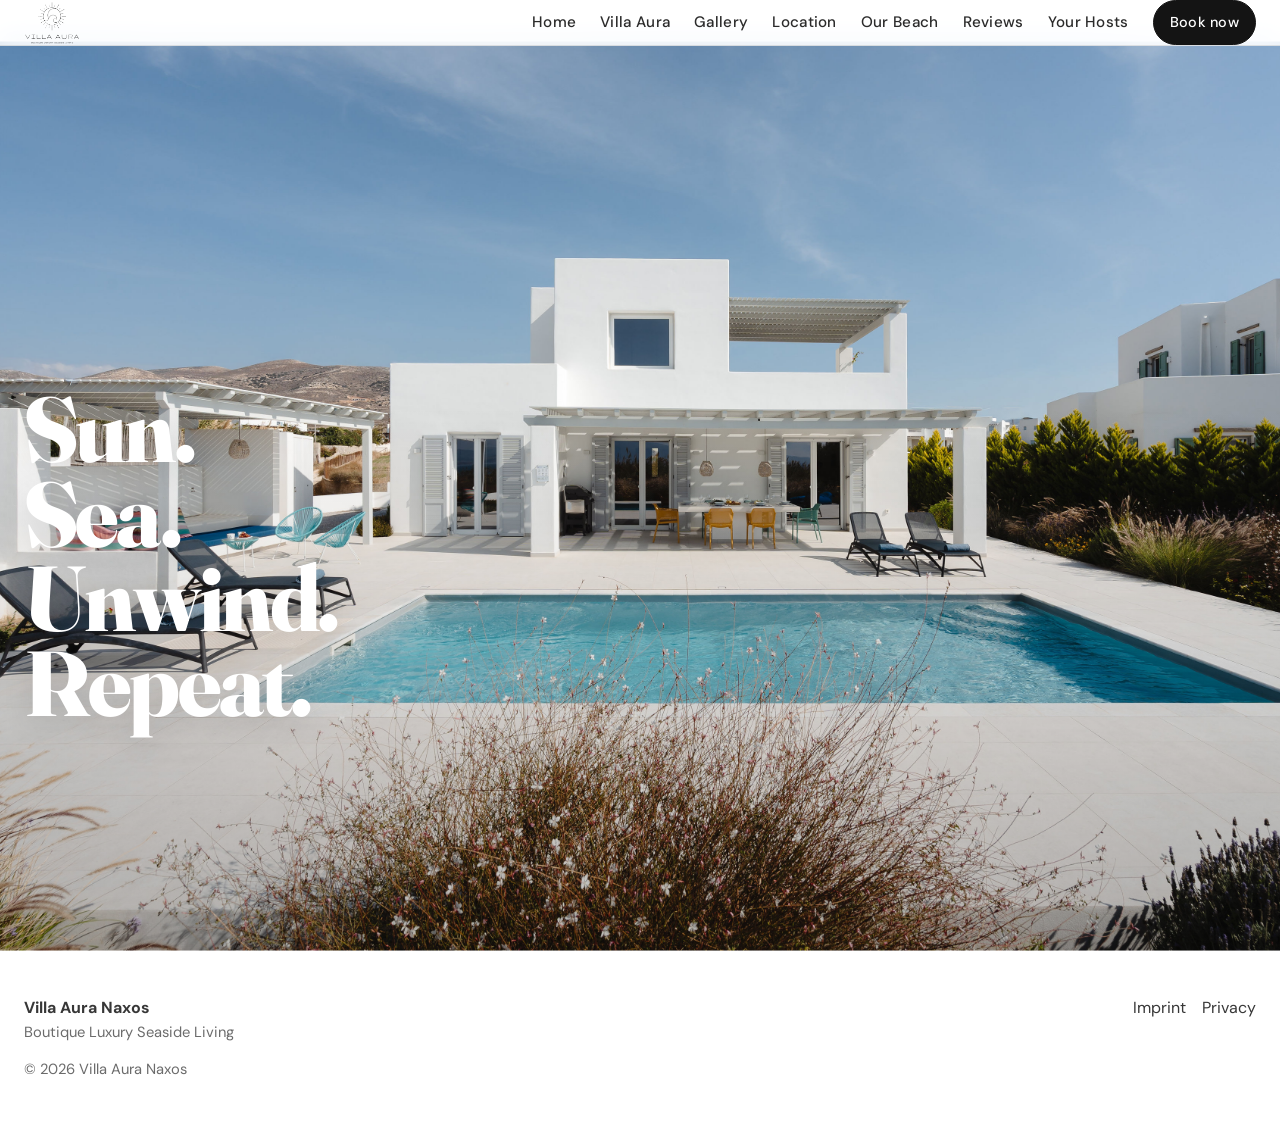
<file: index.html>
<!doctype html>
<html lang="en">
<head>
  <meta charset="utf-8" />
  <meta name="viewport" content="width=device-width, initial-scale=1" />

  <title>Villa Aura Naxos – Boutique Luxury Seaside Living</title>
  <meta name="description" content="Villa Aura Naxos – Boutique Luxury Seaside Living. Photos, location, reviews and booking." />

  <!-- Open Graph -->
  <meta property="og:title" content="Villa Aura Naxos – Boutique Luxury Seaside Living" />
  <meta property="og:description" content="Boutique Luxury Seaside Living on Naxos. Photos, location and booking." />
  <meta property="og:type" content="website" />
  <meta property="og:image" content="assets/img/hero.jpg" />

  <!-- Fonts -->
  <link rel="preconnect" href="https://fonts.googleapis.com">
  <link rel="preconnect" href="https://fonts.gstatic.com" crossorigin>
  <link href="https://fonts.googleapis.com/css2?family=DM+Sans:wght@400;500;600&family=Fraunces:opsz,wght@9..144,500;600&display=swap" rel="stylesheet">

  <link rel="stylesheet" href="styles.css" />
</head>

<body>

<!-- TOPBAR -->
<header class="topbar" id="top">
  <div class="container topbar__inner">

    <!-- Logo -->
    <a class="topbar__logo" href="index.html" aria-label="Villa Aura home">
      <img src="assets/img/logo-mark.png" alt="Villa Aura logo">
    </a>

    <!-- Navigation -->
    <nav class="nav" aria-label="Primary">
      <a href="index.html" class="is-active">Home</a>
      <a href="villa.html">Villa Aura</a>
      <a href="gallery.html">Gallery</a>
      <a href="location.html">Location</a>
      <a href="beach.html">Our Beach</a>
      <a href="reviews.html">Reviews</a>
      <a href="hosts.html">Your Hosts</a>

      <a class="btn btn--small"
         href="https://www.blendinblue.com/villa-aura"
         target="_blank"
         rel="noopener">
        Book now
      </a>
    </nav>

    <!-- Burger -->
    <button class="burger" aria-label="Open menu" aria-expanded="false" aria-controls="mobileMenu">
      <span></span><span></span><span></span>
    </button>
  </div>

  <!-- Mobile Menu -->
  <div class="mobile" id="mobileMenu" hidden>
    <div class="container mobile__inner">
      <a href="villa.html">Villa Aura</a>
      <a href="gallery.html">Gallery</a>
      <a href="location.html">Location</a>
      <a href="beach.html">Our Beach</a>
      <a href="reviews.html">Reviews</a>
      <a href="hosts.html">Your Hosts</a>
      <a class="btn" href="https://www.blendinblue.com/villa-aura" target="_blank" rel="noopener">
        Book now
      </a>
    </div>
  </div>
</header>

<!-- HERO -->
<section class="hero hero--full">
  <div class="hero__bg" aria-label="Villa Aura Naxos hero image"></div>

  <div class="hero__overlay hero__overlay--full">
    <h1 class="hero__title">
      <span>Sun.</span>
      <span>Sea.</span>
      <span>Unwind.</span>
      <span>Repeat.</span>
    </h1>
  </div>
</section>

<!-- FOOTER (NUR EINMAL, SAUBER) -->
<footer class="footer">
  <div class="container footer__grid">
    <div>
      <strong>Villa Aura Naxos</strong>
      <p class="small">Boutique Luxury Seaside Living</p>
      <p class="small">© <span id="year"></span> Villa Aura Naxos</p>
    </div>

    <div class="footer__links">
      <a href="imprint.html">Imprint</a>
      <a href="privacy.html">Privacy</a>
    </div>
  </div>
</footer>

<!-- Lightbox -->
<div class="lightbox" id="lightbox" hidden>
  <button class="lightbox__close" id="lightboxClose" aria-label="Close">×</button>
  <img class="lightbox__img" id="lightboxImg" alt="Enlarged photo">
</div>

<script>
  document.getElementById('year').textContent = new Date().getFullYear();
</script>
<script src="script.js"></script>

</body>
</html>
</file>
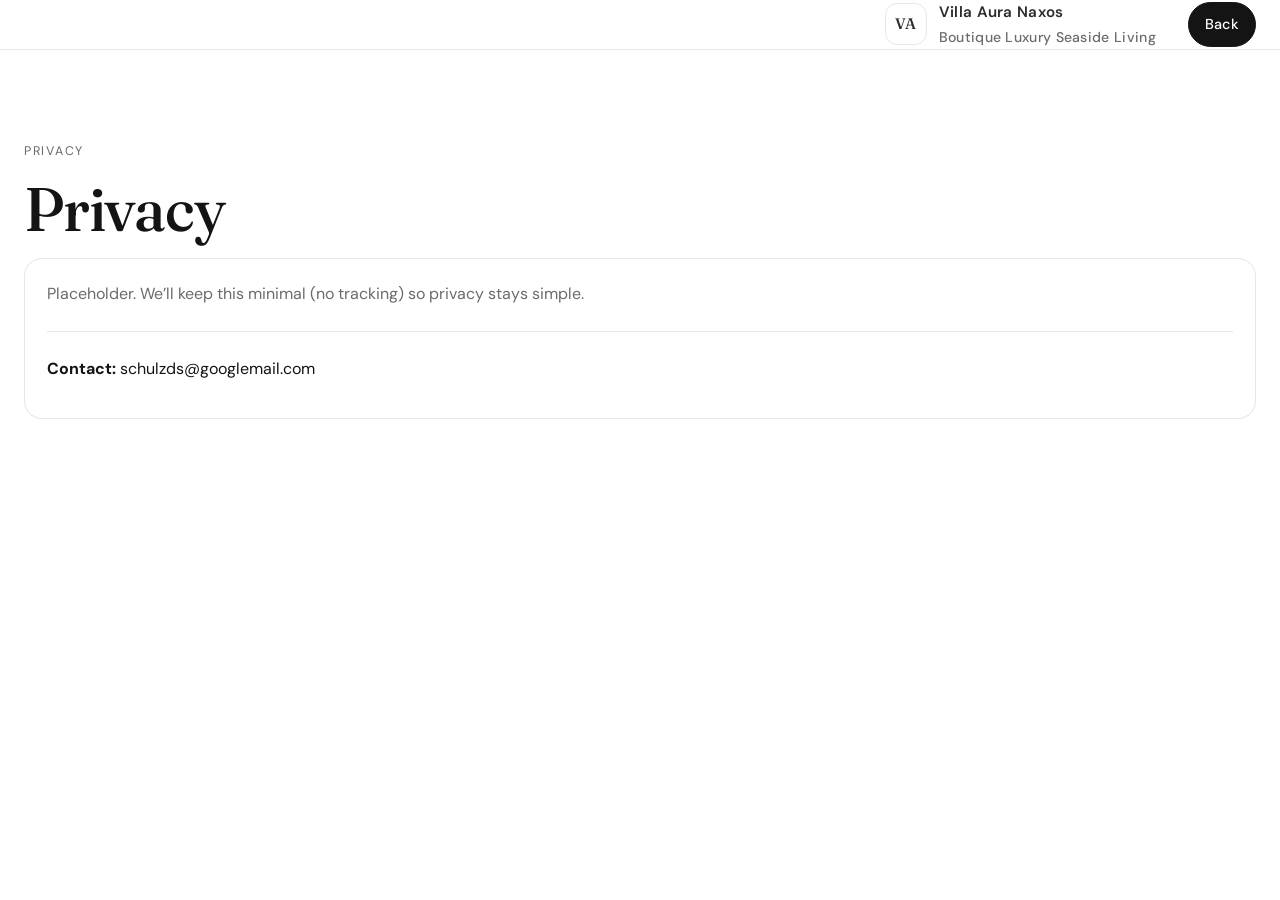
<file: datenschutz.html>
<!doctype html>
<html lang="en">
<head>
  <meta charset="utf-8">
  <meta name="viewport" content="width=device-width, initial-scale=1">
  <title>Privacy – Villa Aura Naxos</title>
  <link rel="preconnect" href="https://fonts.googleapis.com">
  <link rel="preconnect" href="https://fonts.gstatic.com" crossorigin>
  <link href="https://fonts.googleapis.com/css2?family=DM+Sans:wght@400;500;600&family=Fraunces:opsz,wght@9..144,500;600&display=swap" rel="stylesheet">
  <link rel="stylesheet" href="styles.css">
</head>
<body>
  <header class="topbar">
    <div class="container topbar__inner">
      <a class="brand" href="index.html">
        <span class="brand__mark" aria-hidden="true">VA</span>
        <span class="brand__text">
          <span class="brand__name">Villa Aura Naxos</span>
          <span class="brand__tag">Boutique Luxury Seaside Living</span>
        </span>
      </a>
      <a class="btn btn--small" href="index.html#top">Back</a>
    </div>
  </header>

  <main class="section">
    <div class="container">
      <p class="kicker">Privacy</p>
      <h1>Privacy</h1>
      <div class="card">
        <p class="muted">Placeholder. We’ll keep this minimal (no tracking) so privacy stays simple.</p>
        <div class="hr"></div>
        <p><strong>Contact:</strong> <a href="mailto:schulzds@googlemail.com">schulzds@googlemail.com</a></p>
      </div>
    </div>
  </main>
</body>
</html>
</file>
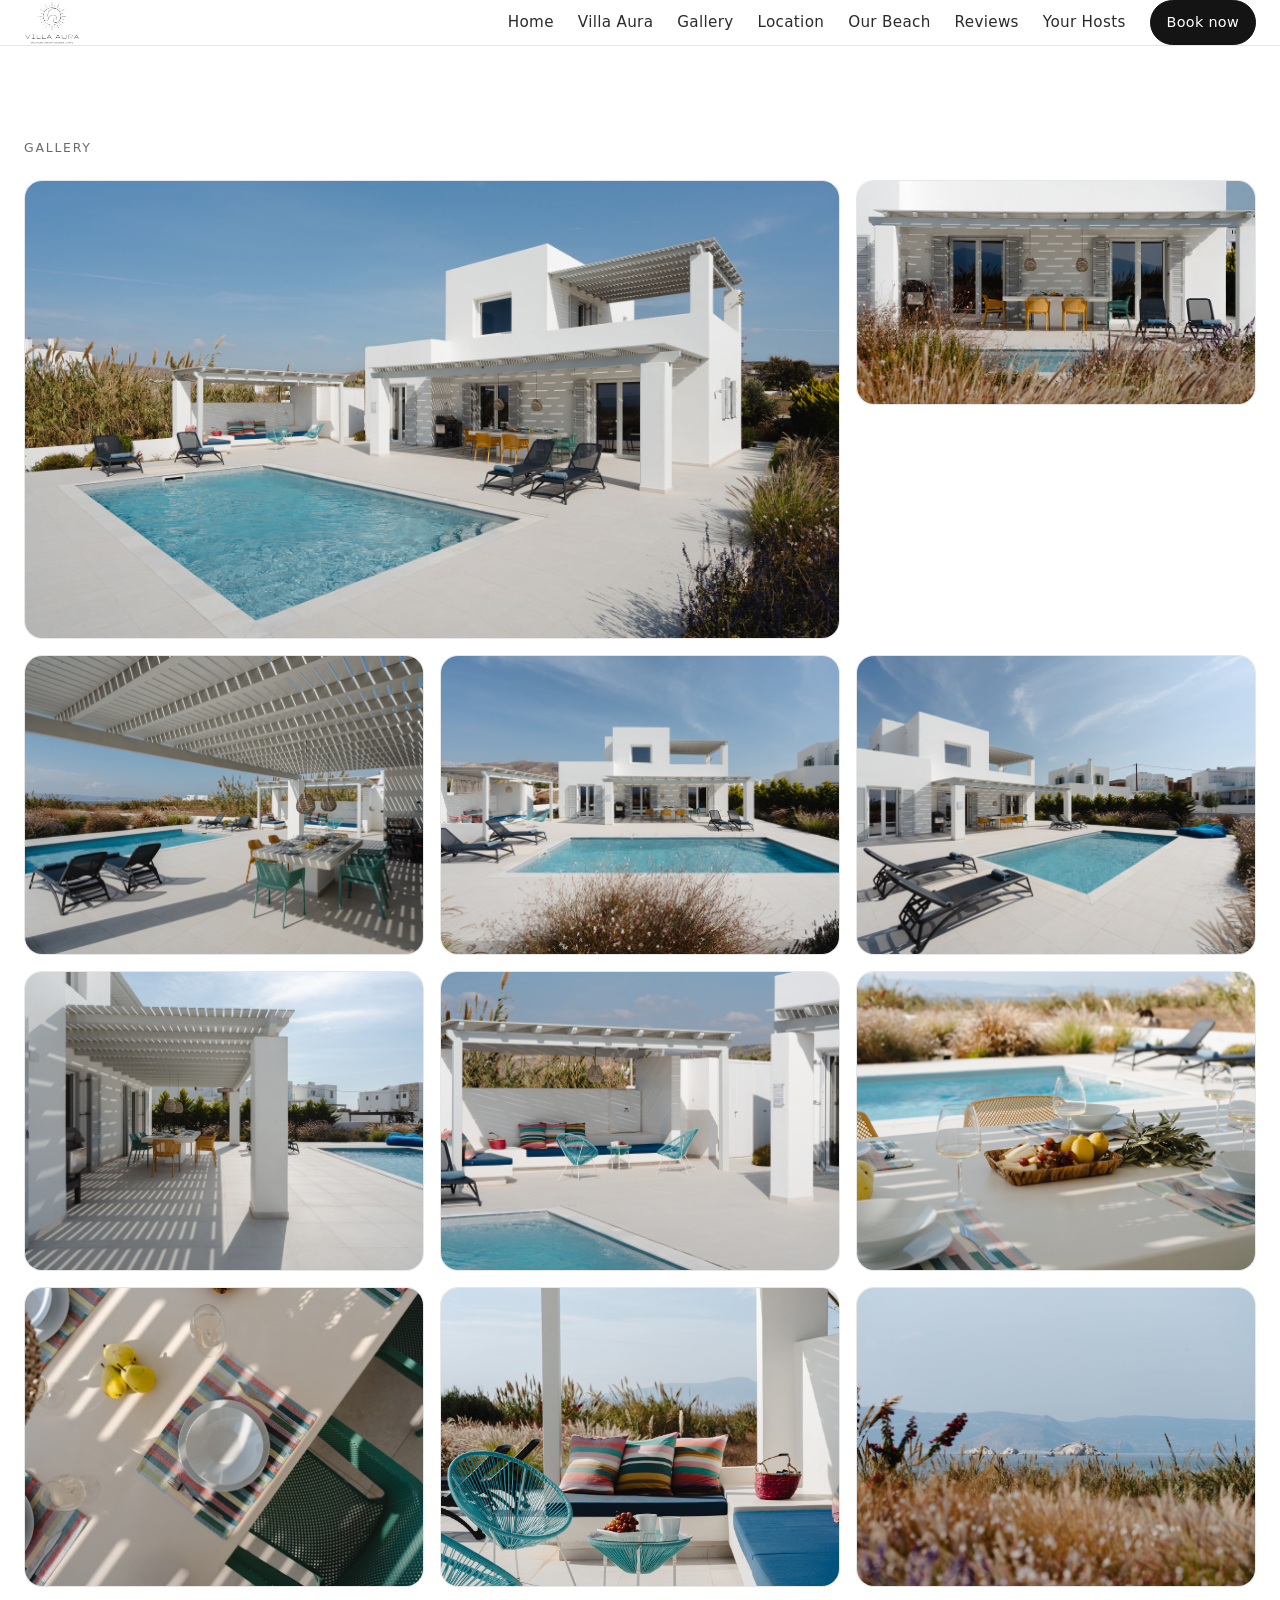
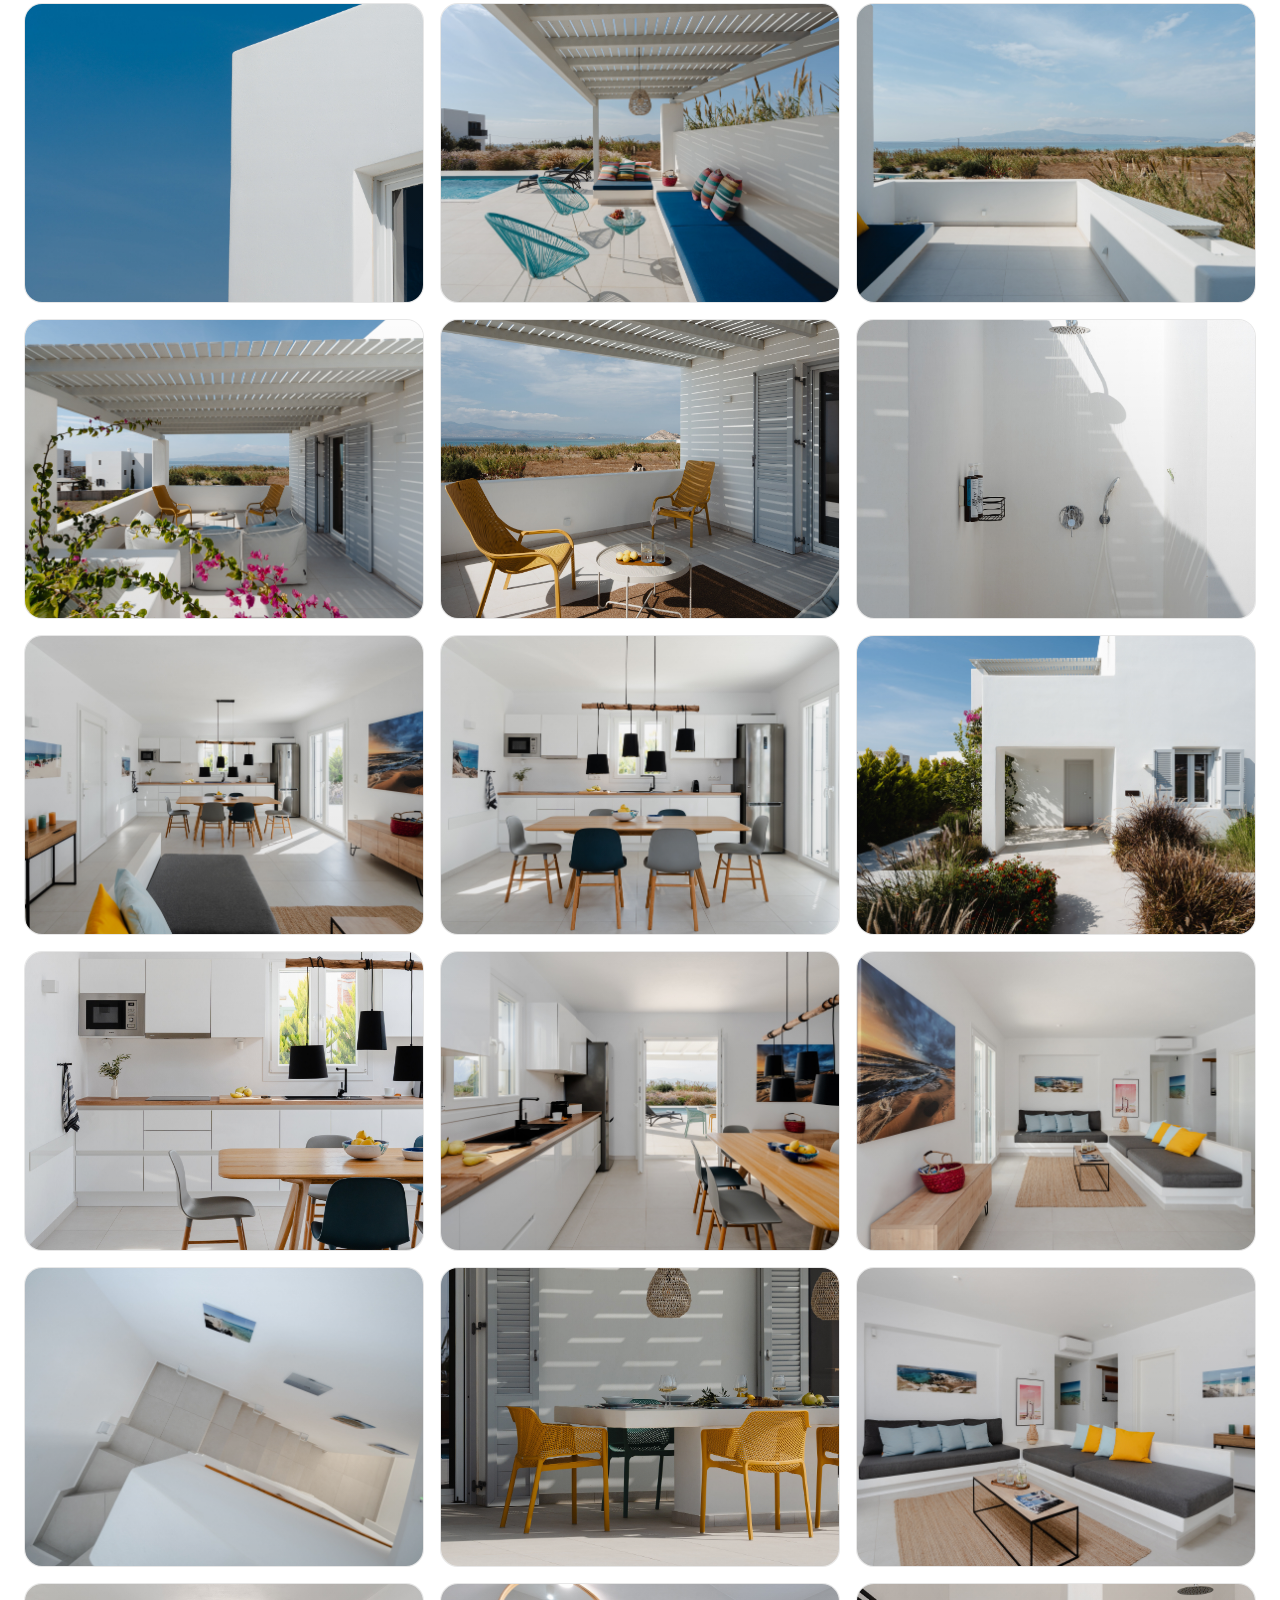
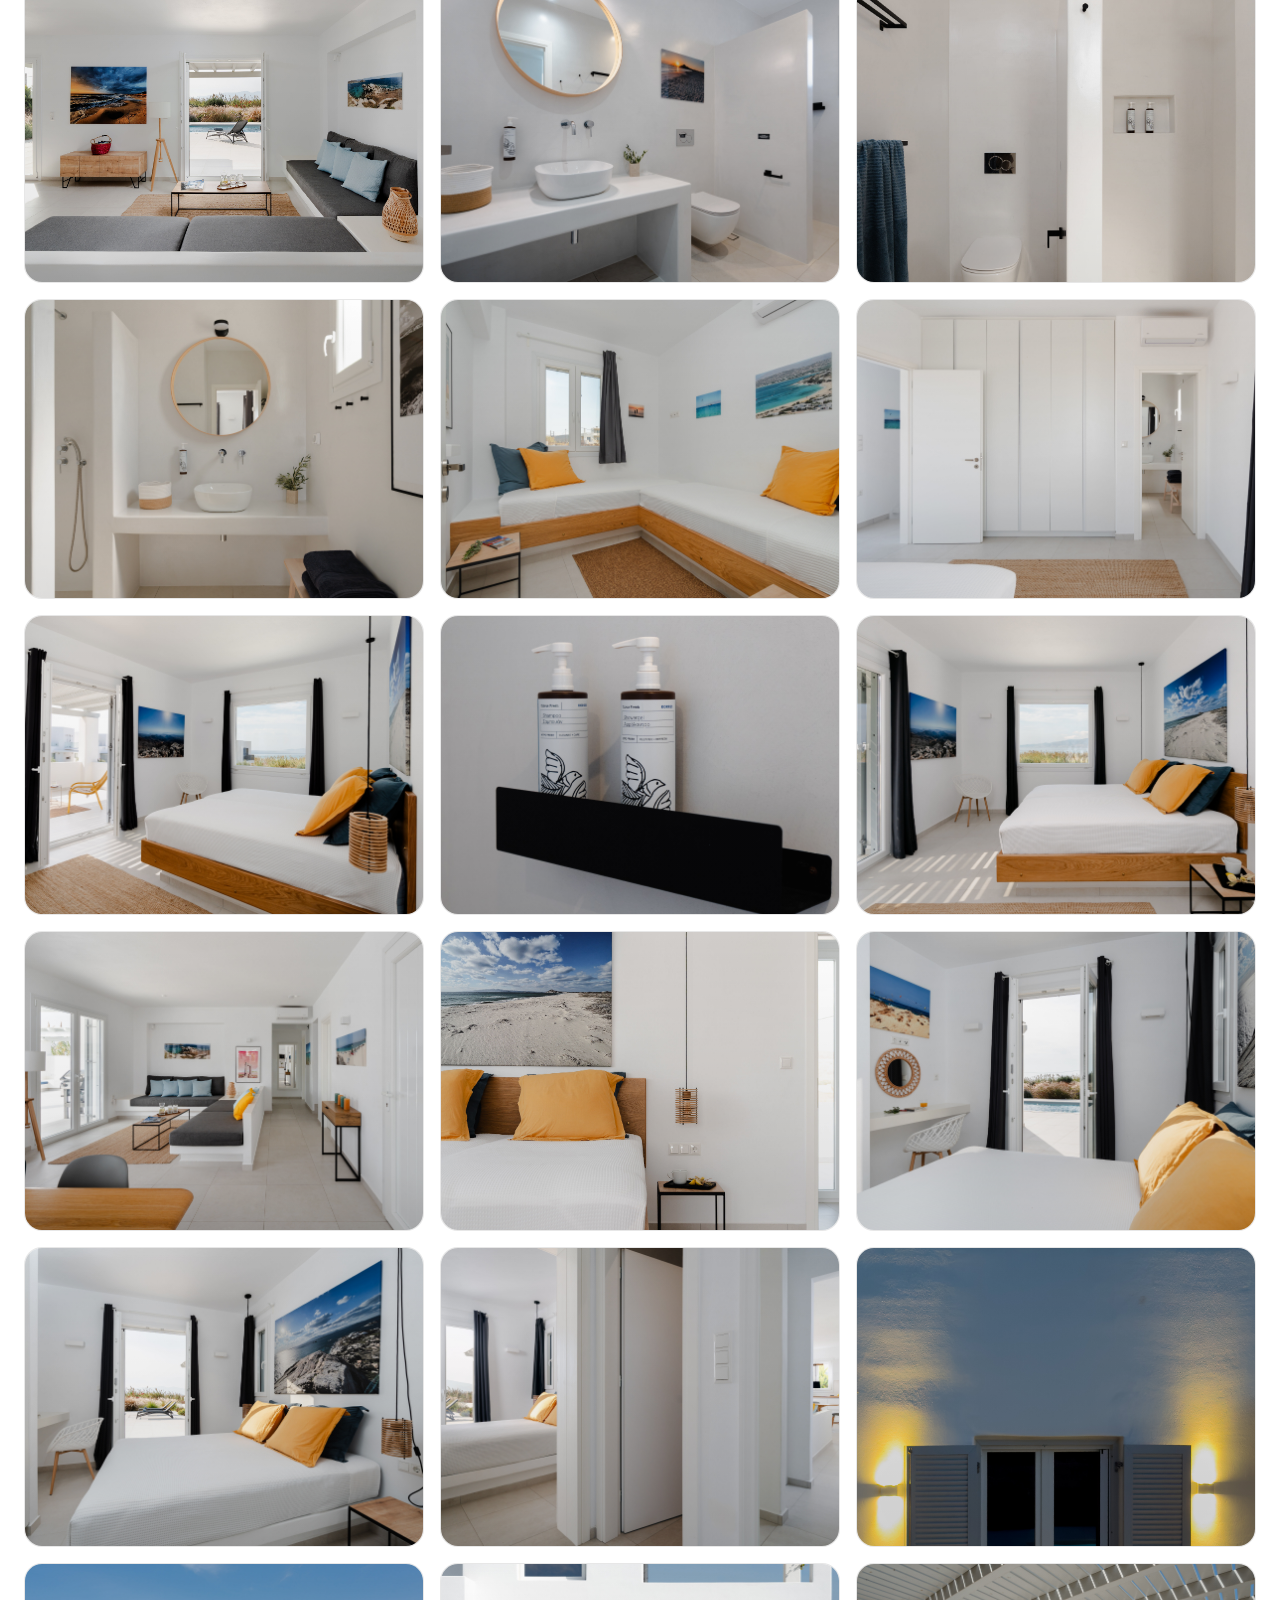
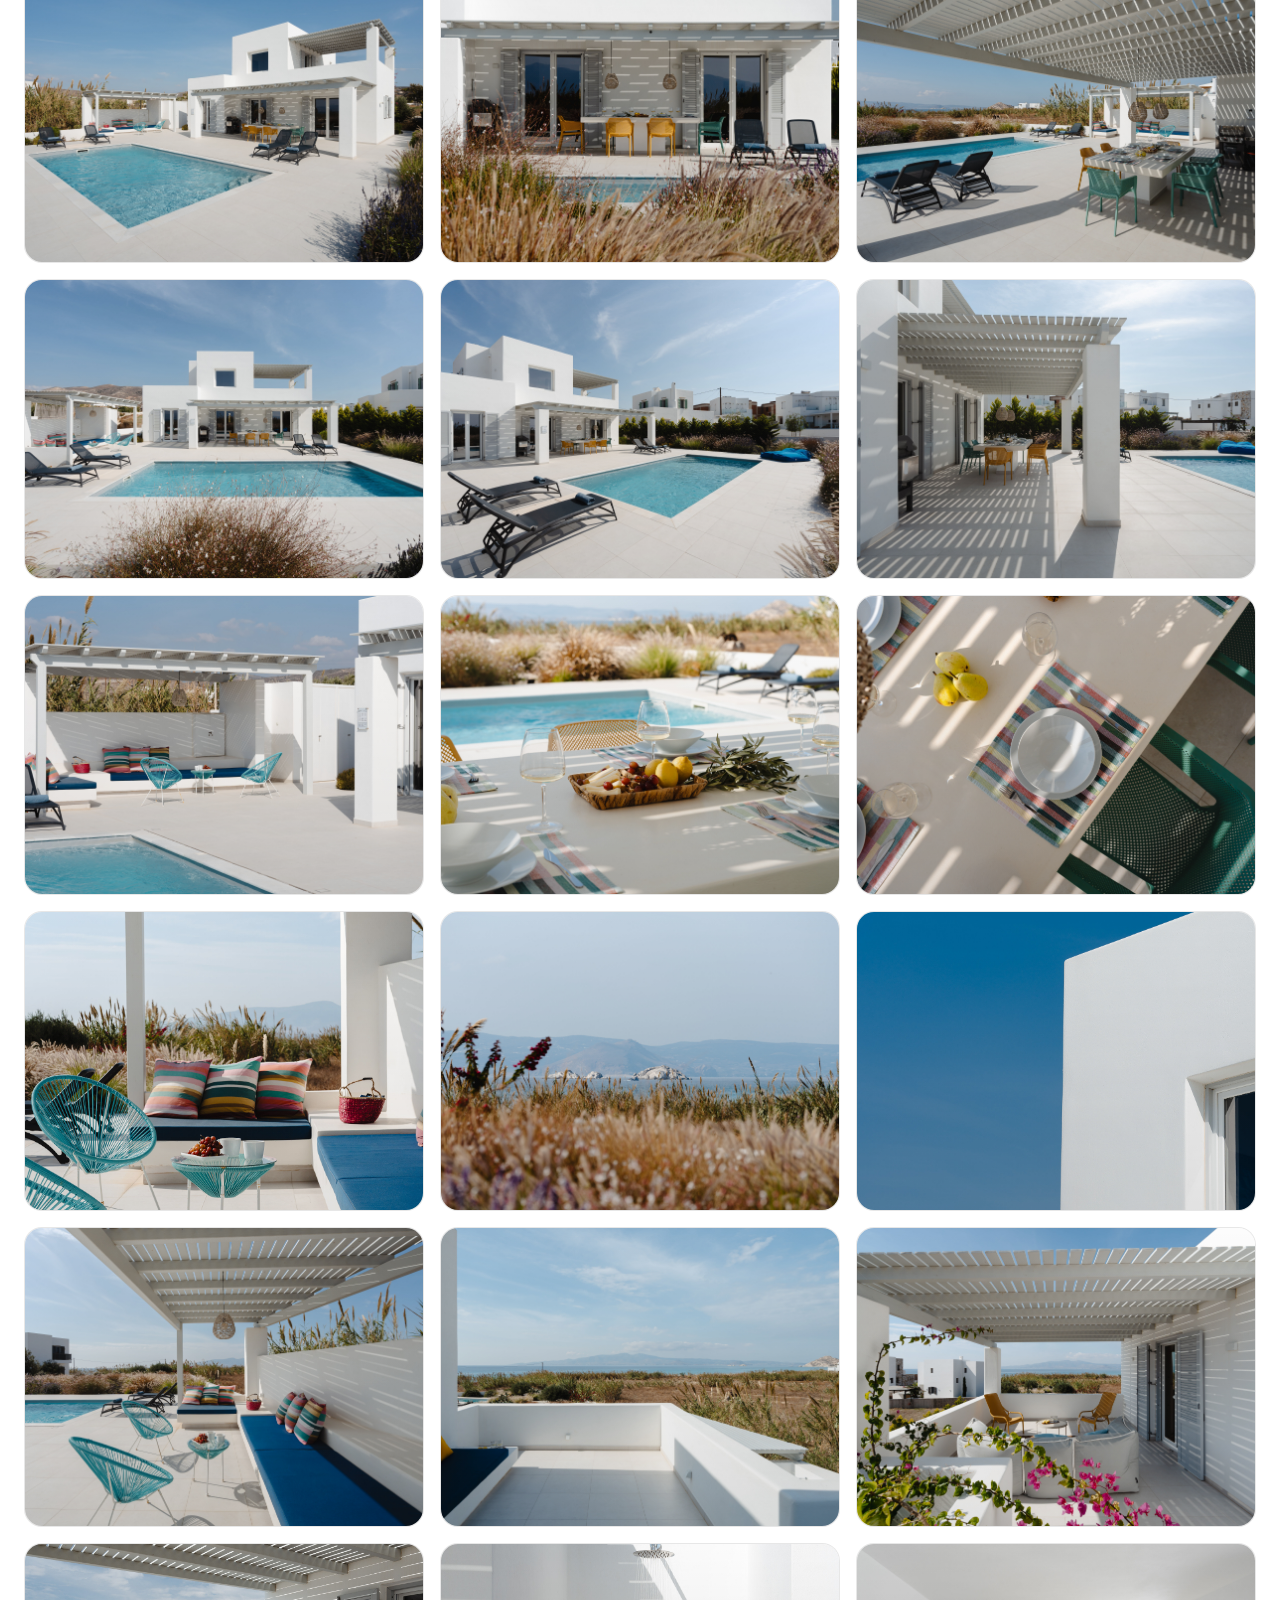
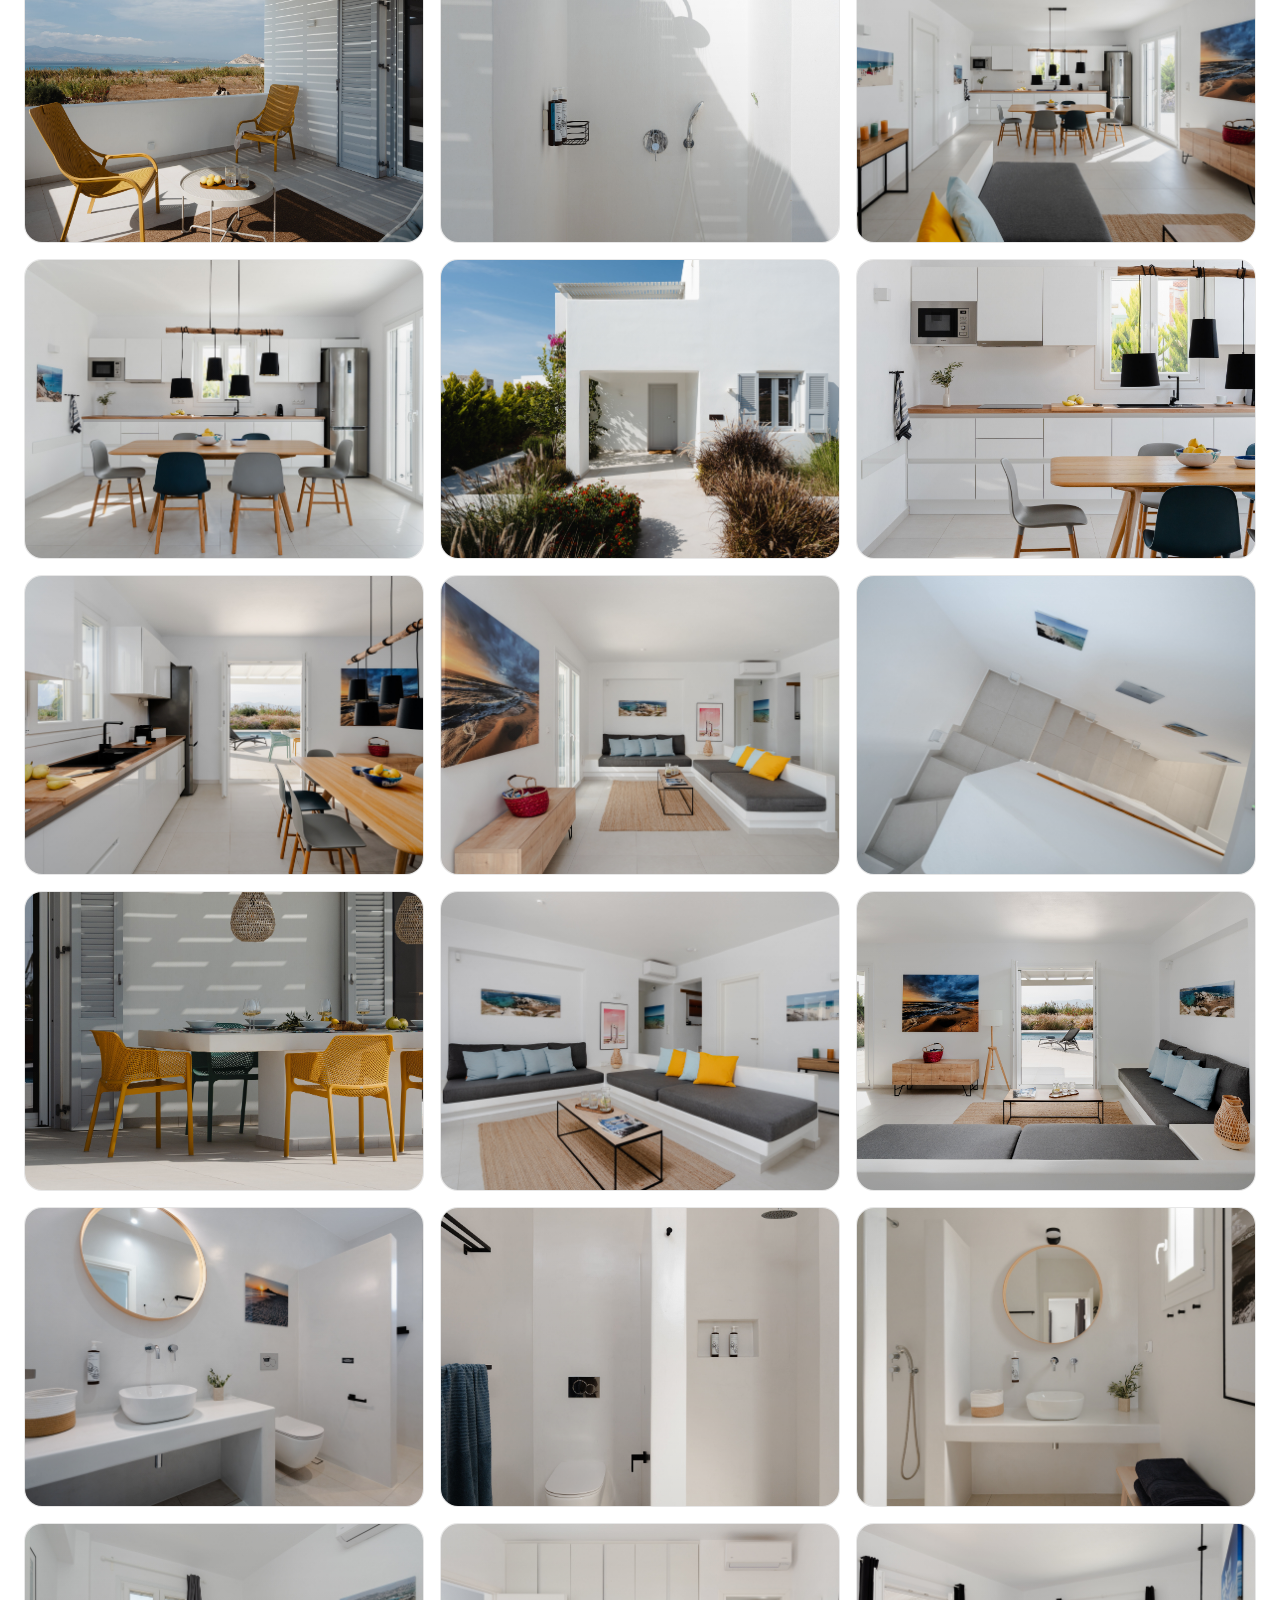
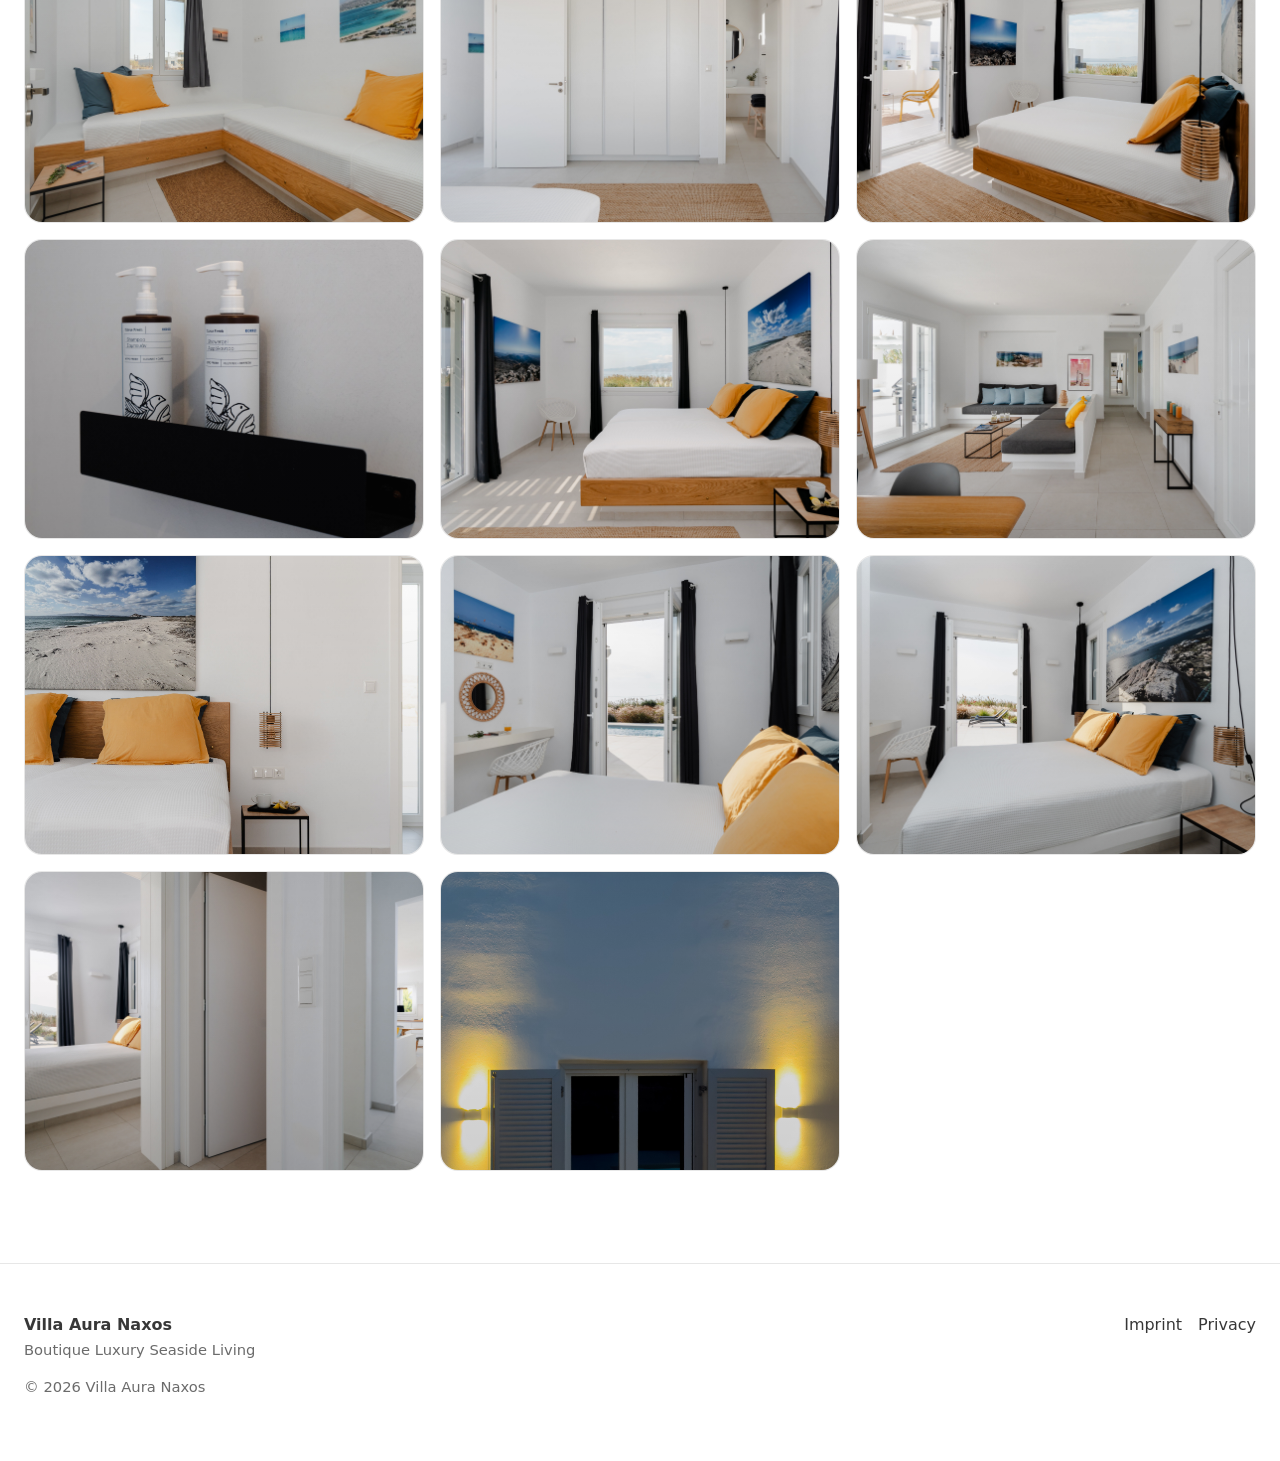
<file: gallery.html>
<!doctype html>
<html lang="en">
<head>
  <meta charset="utf-8" />
  <meta name="viewport" content="width=device-width, initial-scale=1" />
  <title>Gallery – Villa Aura Naxos</title>

  <link rel="stylesheet" href="styles.css" />
</head>

<body>

<!-- TOPBAR -->
<header class="topbar">
  <div class="container topbar__inner">

    <!-- Logo / Home -->
    <a class="topbar__logo" href="index.html" aria-label="Villa Aura home">
      <img src="assets/img/logo-mark.png" alt="Villa Aura logo">
    </a>

    <!-- Navigation -->
    <nav class="nav" aria-label="Primary">
      <a href="index.html">Home</a>
      <a href="villa.html">Villa Aura</a>
      <a href="gallery.html" class="is-active">Gallery</a>
      <a href="location.html">Location</a>
      <a href="beach.html">Our Beach</a>
      <a href="reviews.html">Reviews</a>
      <a href="hosts.html">Your Hosts</a>

      <a class="btn btn--small"
         href="https://www.blendinblue.com/villa-aura"
         target="_blank"
         rel="noopener">
        Book now
      </a>
    </nav>

    <!-- Burger -->
    <button class="burger" aria-label="Open menu" aria-expanded="false" aria-controls="mobileMenu">
      <span></span><span></span><span></span>
    </button>
  </div>

  <!-- Mobile Menu -->
  <div class="mobile" id="mobileMenu" hidden>
    <div class="container mobile__inner">
      <a href="index.html">Home</a>
      <a href="villa.html">Villa Aura</a>
      <a href="gallery.html">Gallery</a>
      <a href="location.html">Location</a>
      <a href="beach.html">Our Beach</a>
      <a href="reviews.html">Reviews</a>
      <a href="hosts.html">Your Hosts</a>

      <a class="btn"
         href="https://www.blendinblue.com/villa-aura"
         target="_blank"
         rel="noopener">
        Book now
      </a>
    </div>
  </div>
</header>

<!-- CONTENT -->
<main>
  <section class="section">
    <div class="container">
      <p class="kicker">Gallery</p>
 

      <!-- JS rendert hier die Bilder -->
      <div class="gallery" id="galleryGrid"></div>
    </div>
  </section>
</main>

<!-- FOOTER -->
<footer class="footer">
  <div class="container footer__grid">
    <div>
      <strong>Villa Aura Naxos</strong>
      <p class="small">Boutique Luxury Seaside Living</p>
      <p class="small">© <span id="year"></span> Villa Aura Naxos</p>
    </div>

    <div class="footer__links">
      <a href="imprint.html">Imprint</a>
      <a href="privacy.html">Privacy</a>
    </div>
  </div>
</footer>

<script>
  document.getElementById('year').textContent = new Date().getFullYear();
</script>

<!-- Burger + ggf. globales JS -->
<script src="script.js"></script>

<!-- Gallery Loader -->
<script>
  (function () {
    const galleryGrid = document.getElementById('galleryGrid');
    if (!galleryGrid) return;

    const TOTAL_IMAGES = 41; // <- hier erhöhen, wenn mehr Bilder da sind

    for (let i = 1; i <= TOTAL_IMAGES; i++) {
      const num = String(i).padStart(2, '0');
      const src = `assets/img/gallery-${num}.jpg`;

      const item = document.createElement('div');
      item.className = 'gitem';

      const img = document.createElement('img');
      img.src = src;
      img.alt = `Villa Aura photo ${i}`;
      img.loading = 'lazy';

      item.appendChild(img);
      galleryGrid.appendChild(item);
    }
  })();
</script>

</body>
</html>
</file>
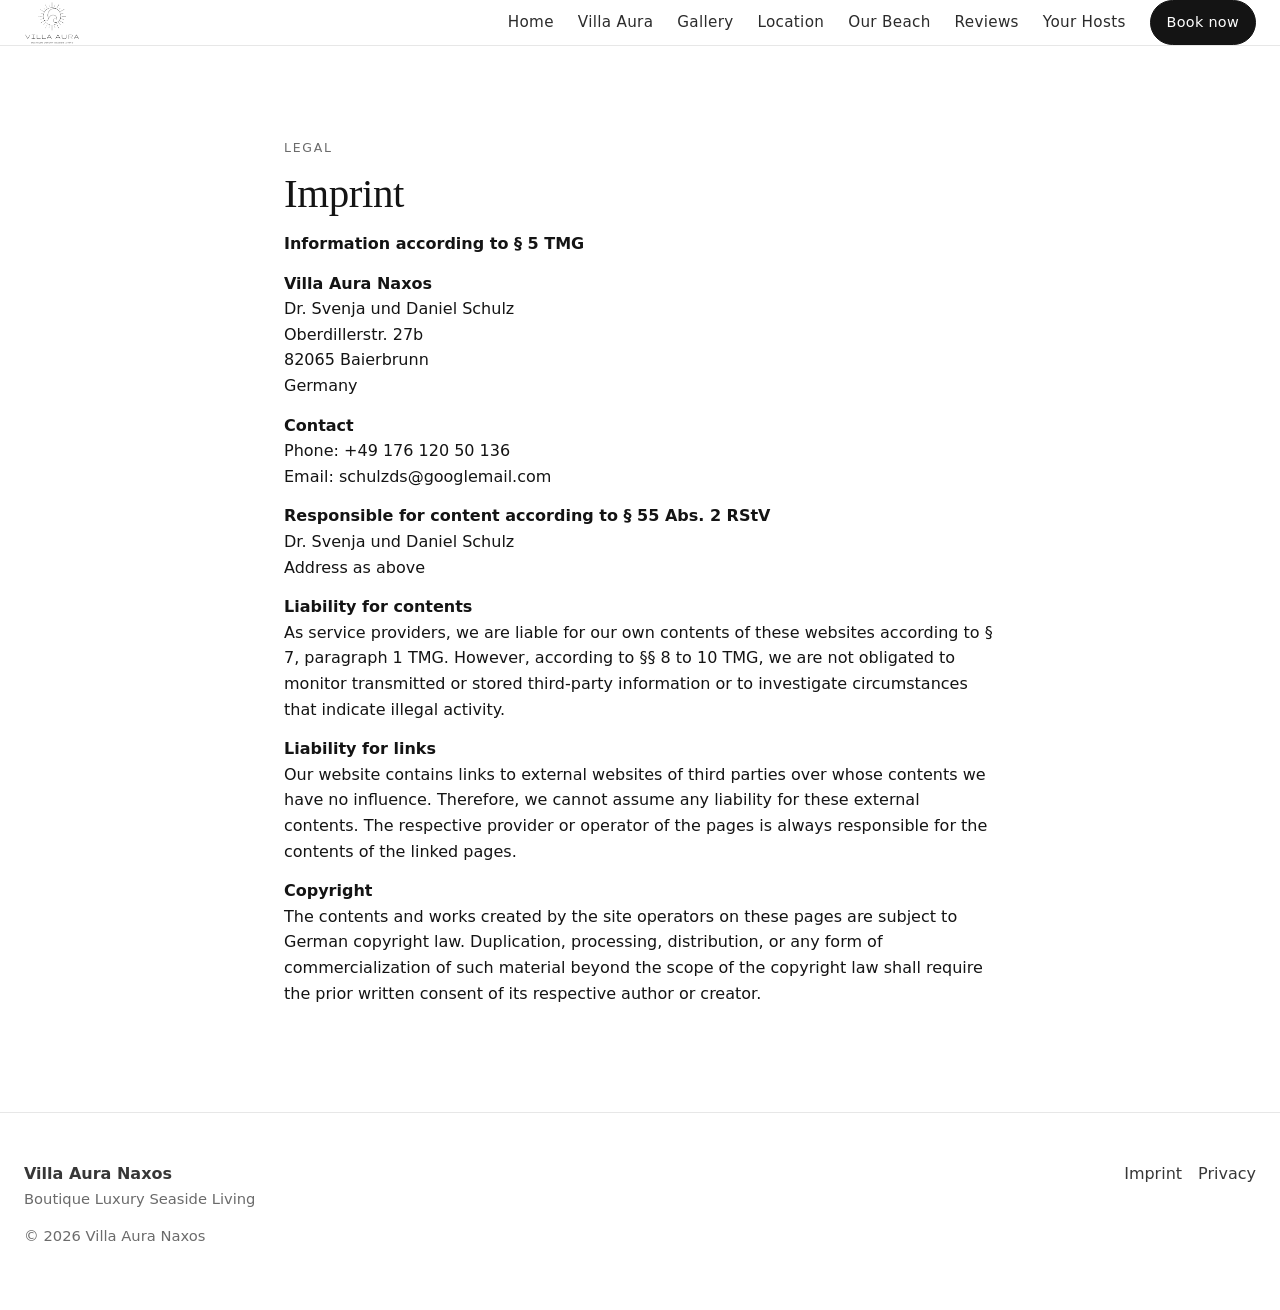
<file: imprint.html>
<!doctype html>
<html lang="de">
<head>
  <meta charset="UTF-8" />
  <title>Imprint – Villa Aura Naxos</title>
  <meta name="viewport" content="width=device-width, initial-scale=1" />

  <link rel="stylesheet" href="styles.css" />
</head>

<body>

<!-- TOPBAR -->
<header class="topbar">
  <div class="container topbar__inner">

    <a class="topbar__logo" href="index.html" aria-label="Villa Aura home">
      <img src="assets/img/logo-mark.png" alt="Villa Aura logo">
    </a>

    <nav class="nav" aria-label="Primary">
      <a href="index.html">Home</a>
      <a href="villa.html">Villa Aura</a>
      <a href="gallery.html">Gallery</a>
      <a href="location.html">Location</a>
      <a href="beach.html">Our Beach</a>
      <a href="reviews.html">Reviews</a>
      <a href="hosts.html">Your Hosts</a>

      <a class="btn btn--small"
         href="https://www.blendinblue.com/villa-aura"
         target="_blank"
         rel="noopener">
        Book now
      </a>
    </nav>

    <button class="burger" aria-label="Open menu" aria-expanded="false" aria-controls="mobileMenu">
      <span></span><span></span><span></span>
    </button>
  </div>

  <!-- Mobile Menu -->
  <div class="mobile" id="mobileMenu" hidden>
    <div class="container mobile__inner">
      <a href="index.html">Home</a>
      <a href="villa.html">Villa Aura</a>
      <a href="gallery.html">Gallery</a>
      <a href="location.html">Location</a>
      <a href="beach.html">Our Beach</a>
      <a href="reviews.html">Reviews</a>
      <a href="hosts.html">Your Hosts</a>

      <a class="btn"
         href="https://www.blendinblue.com/villa-aura"
         target="_blank"
         rel="noopener">
        Book now
      </a>
    </div>
  </div>
</header>

<main>
  <section class="section" id="imprint">
    <div class="container" style="max-width: 760px;">

      <p class="kicker">Legal</p>
      <h2>Imprint</h2>

      <p><strong>Information according to § 5 TMG</strong></p>

      <p>
        <strong>Villa Aura Naxos</strong><br>
        Dr. Svenja und Daniel Schulz<br>
        Oberdillerstr. 27b<br>
        82065 Baierbrunn<br>
        Germany
      </p>

      <p>
        <strong>Contact</strong><br>
        Phone: +49 176 120 50 136<br>
        Email: <a href="mailto:schulzds@googlemail.com">schulzds@googlemail.com</a>
      </p>

      <p>
        <strong>Responsible for content according to § 55 Abs. 2 RStV</strong><br>
        Dr. Svenja und Daniel Schulz<br>
        Address as above
      </p>

      <p>
        <strong>Liability for contents</strong><br>
        As service providers, we are liable for our own contents of these websites according to
        § 7, paragraph 1 TMG. However, according to §§ 8 to 10 TMG, we are not obligated to monitor
        transmitted or stored third-party information or to investigate circumstances that indicate
        illegal activity.
      </p>

      <p>
        <strong>Liability for links</strong><br>
        Our website contains links to external websites of third parties over whose contents we
        have no influence. Therefore, we cannot assume any liability for these external contents.
        The respective provider or operator of the pages is always responsible for the contents
        of the linked pages.
      </p>

      <p>
        <strong>Copyright</strong><br>
        The contents and works created by the site operators on these pages are subject to German
        copyright law. Duplication, processing, distribution, or any form of commercialization of
        such material beyond the scope of the copyright law shall require the prior written consent
        of its respective author or creator.
      </p>

    </div>
  </section>
</main>

<!-- FOOTER -->
<footer class="footer">
  <div class="container footer__grid">
    <div>
      <strong>Villa Aura Naxos</strong>
      <p class="small">Boutique Luxury Seaside Living</p>
      <p class="small">© <span id="year"></span> Villa Aura Naxos</p>
    </div>

    <div class="footer__links">
      <a href="imprint.html">Imprint</a>
      <a href="privacy.html">Privacy</a>
    </div>
  </div>
</footer>

<script>
  document.getElementById('year').textContent = new Date().getFullYear();
</script>
<script src="script.js"></script>

</body>
</html>
</file>
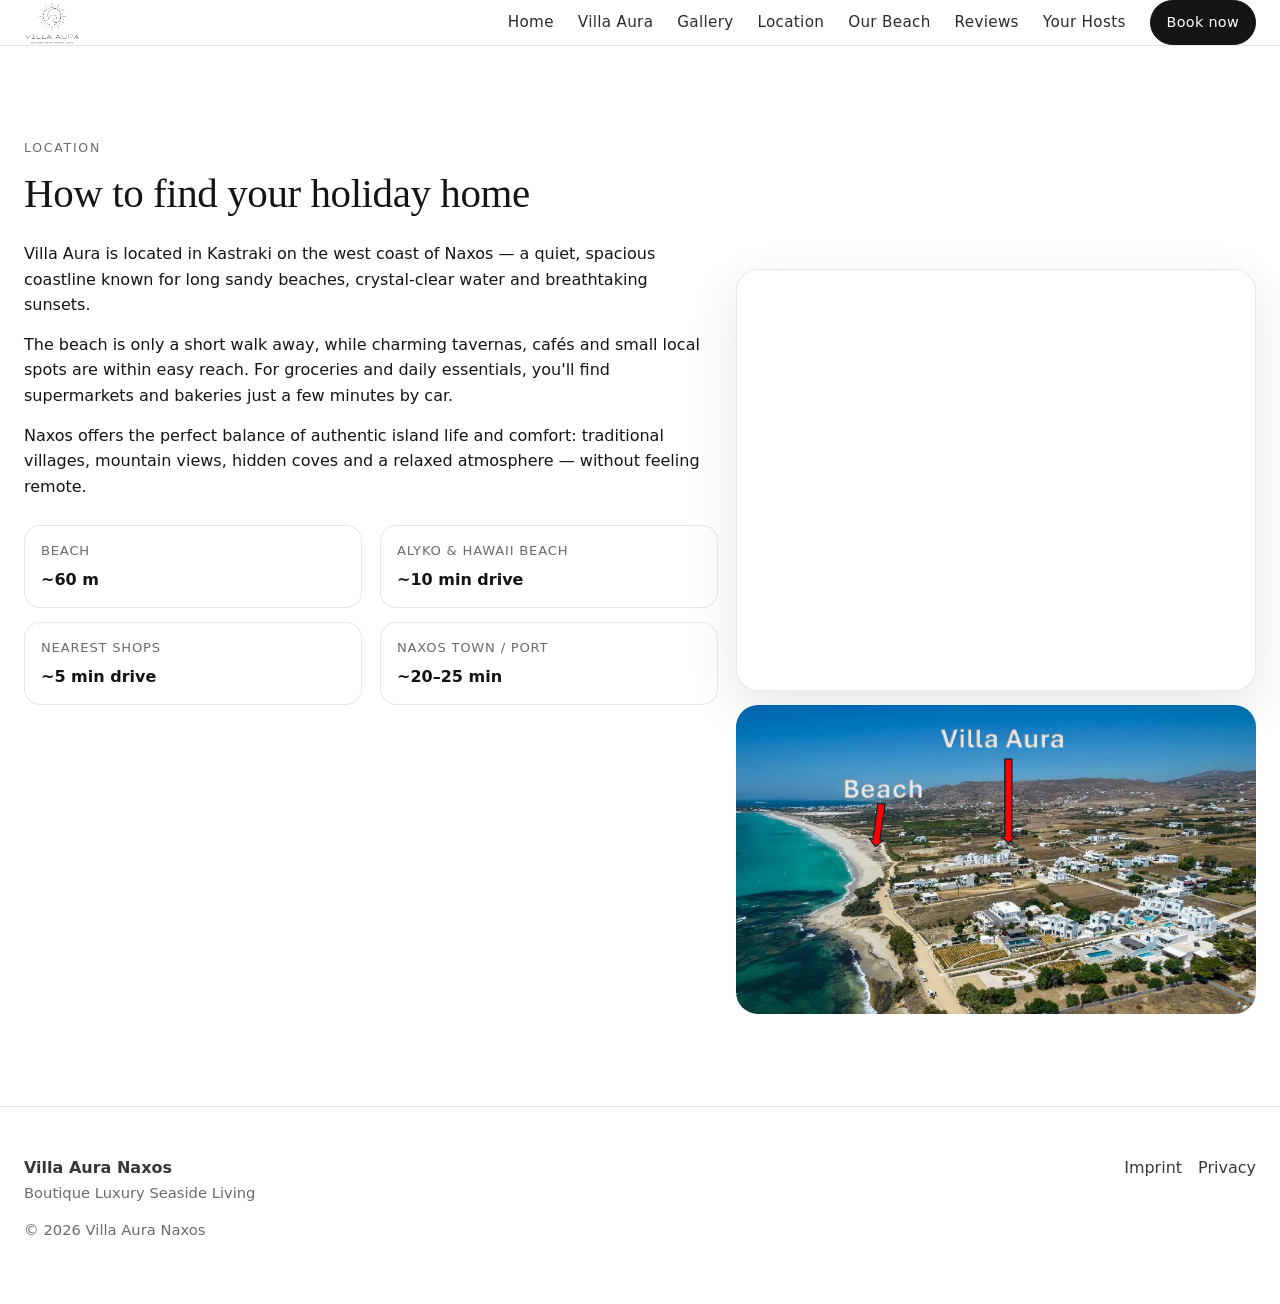
<file: location.html>
<!DOCTYPE html>
<html lang="en">
<head>
  <meta charset="UTF-8" />
  <title>Location – Villa Aura Naxos</title>
  <meta name="viewport" content="width=device-width, initial-scale=1" />

  <link rel="stylesheet" href="styles.css" />
</head>

<body>

<!-- TOPBAR -->
<header class="topbar">
  <div class="container topbar__inner">

    <!-- Logo / Home -->
    <a class="topbar__logo" href="index.html" aria-label="Villa Aura home">
      <img src="assets/img/logo-mark.png" alt="Villa Aura logo">
    </a>

    <!-- Navigation -->
    <nav class="nav" aria-label="Primary">
      <a href="index.html">Home</a>
      <a href="villa.html">Villa Aura</a>
      <a href="gallery.html">Gallery</a>
      <a href="location.html" class="is-active">Location</a>
      <a href="beach.html">Our Beach</a>
      <a href="reviews.html">Reviews</a>
      <a href="hosts.html">Your Hosts</a>

      <a class="btn btn--small"
         href="https://www.blendinblue.com/villa-aura"
         target="_blank"
         rel="noopener">
        Book now
      </a>
    </nav>

    <!-- Burger -->
    <button class="burger" aria-label="Open menu" aria-expanded="false" aria-controls="mobileMenu">
      <span></span><span></span><span></span>
    </button>
  </div>

  <!-- Mobile Menu -->
  <div class="mobile" id="mobileMenu" hidden>
    <div class="container mobile__inner">
      <a href="index.html">Home</a>
      <a href="villa.html">Villa Aura</a>
      <a href="gallery.html">Gallery</a>
      <a href="location.html">Location</a>
      <a href="beach.html">Our Beach</a>
      <a href="reviews.html">Reviews</a>
      <a href="hosts.html">Your Hosts</a>

      <a class="btn"
         href="https://www.blendinblue.com/villa-aura"
         target="_blank"
         rel="noopener">
        Book now
      </a>
    </div>
  </div>
</header>

<main>
  <!-- LOCATION -->
  <section class="section" id="location">
    <div class="container">

      <!-- Standard-Header (wie auf den anderen Seiten) -->
      <p class="kicker">Location</p>
      <h2>How to find your holiday home</h2>

      <div class="location__grid">

        <!-- LEFT: TEXT -->
        <div class="location__text">
          <p>
            Villa Aura is located in Kastraki on the west coast of Naxos — a quiet,
            spacious coastline known for long sandy beaches, crystal-clear water and breathtaking sunsets.
          </p>

          <p>
            The beach is only a short walk away, while charming tavernas, cafés and small local spots are within easy reach.
            For groceries and daily essentials, you'll find supermarkets and bakeries just a few minutes by car.
          </p>

          <p>
            Naxos offers the perfect balance of authentic island life and comfort: traditional villages, mountain views,
            hidden coves and a relaxed atmosphere — without feeling remote.
          </p>

          <div class="location__facts">
            <div class="fact">
              <div class="fact__label">Beach</div>
              <div class="fact__value">~60 m</div>
            </div>

            <div class="fact">
              <div class="fact__label">Alyko &amp; Hawaii Beach</div>
              <div class="fact__value">~10 min drive</div>
            </div>

            <div class="fact">
              <div class="fact__label">Nearest shops</div>
              <div class="fact__value">~5 min drive</div>
            </div>

            <div class="fact">
              <div class="fact__label">Naxos Town / Port</div>
              <div class="fact__value">~20–25 min</div>
            </div>
          </div>
        </div>

        <!-- RIGHT: MAP + PHOTO -->
        <div class="location__media">

          <div class="location__map">
            <iframe
              src="https://www.google.com/maps?q=37.010534,25.384315&z=19&maptype=satellite&output=embed"
              loading="lazy"
              referrerpolicy="no-referrer-when-downgrade"
              allowfullscreen>
            </iframe>
          </div>

          <div class="location__photo">
            <img src="assets/img/distance.jpg" alt="Villa Aura location overview">
          </div>

        </div>
      </div>
    </div>
  </section>
</main>

<!-- FOOTER -->
<footer class="footer">
  <div class="container footer__grid">
    <div>
      <strong>Villa Aura Naxos</strong>
      <p class="small">Boutique Luxury Seaside Living</p>
      <p class="small">© <span id="year"></span> Villa Aura Naxos</p>
    </div>

    <div class="footer__links">
      <a href="imprint.html">Imprint</a>
      <a href="privacy.html">Privacy</a>
    </div>
  </div>
</footer>

<script>
  document.getElementById('year').textContent = new Date().getFullYear();
</script>
<script src="script.js"></script>

</body>
</html>
</file>
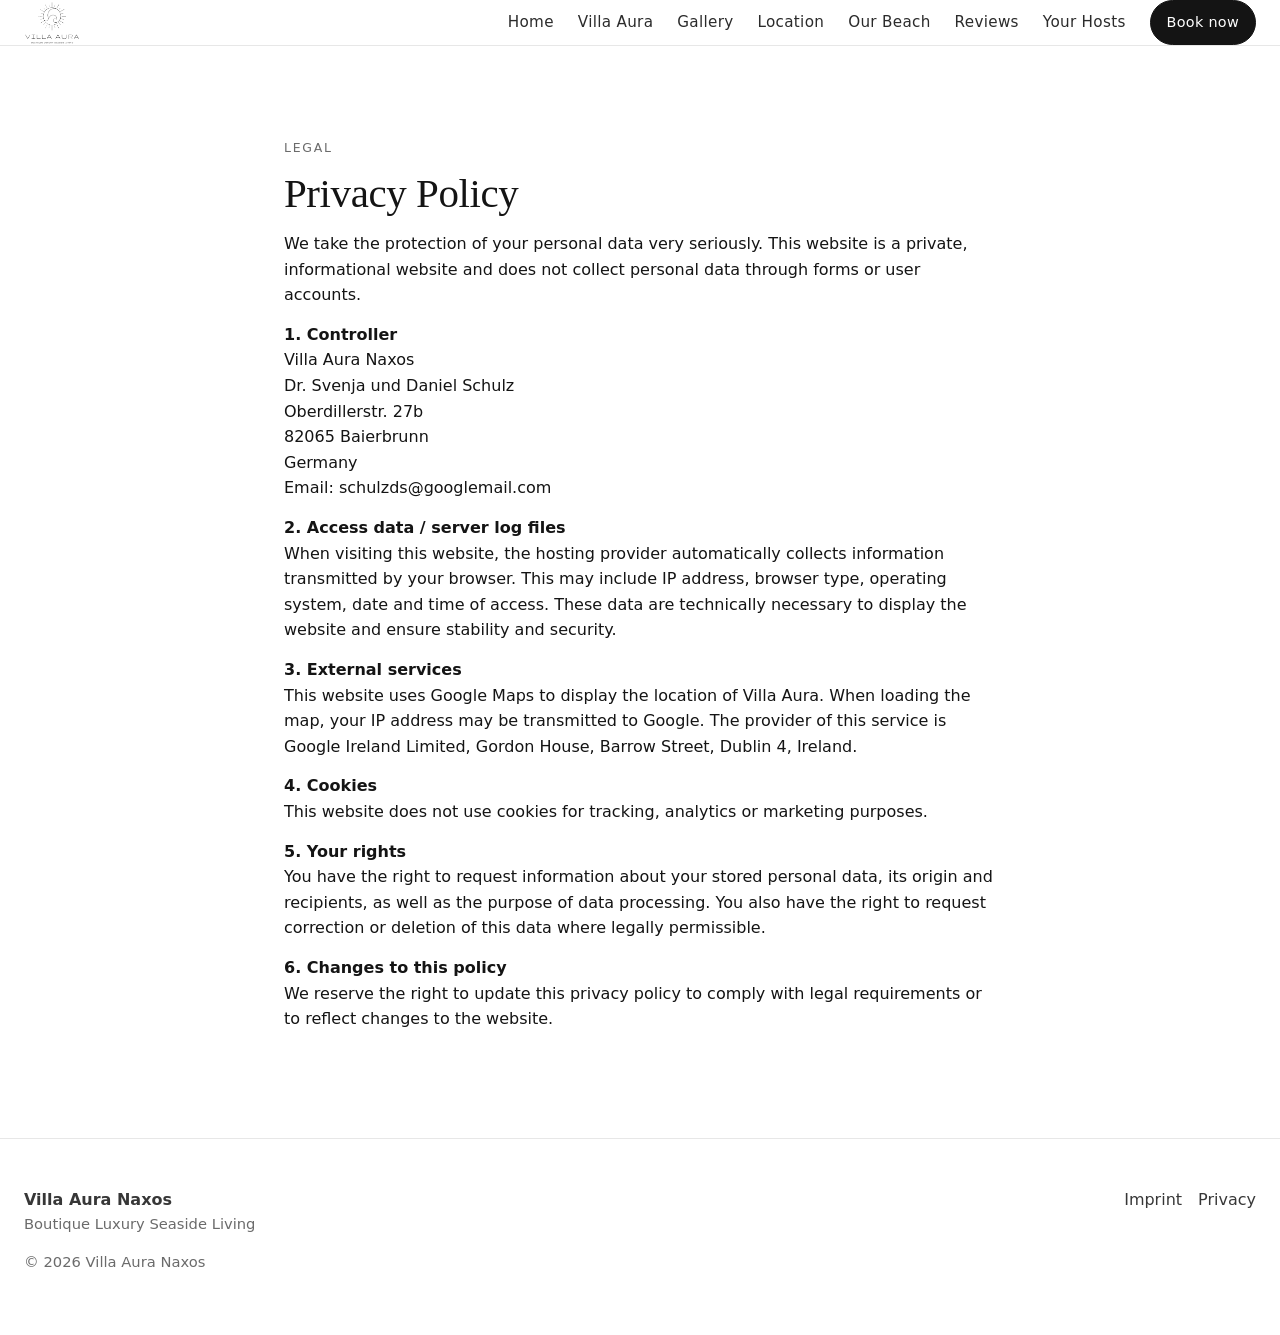
<file: privacy.html>
<!doctype html>
<html lang="de">
<head>
  <meta charset="UTF-8" />
  <title>Privacy Policy – Villa Aura Naxos</title>
  <meta name="viewport" content="width=device-width, initial-scale=1" />

  <link rel="stylesheet" href="styles.css" />
</head>

<body>

<!-- TOPBAR -->
<header class="topbar">
  <div class="container topbar__inner">

    <a class="topbar__logo" href="index.html" aria-label="Villa Aura home">
      <img src="assets/img/logo-mark.png" alt="Villa Aura logo">
    </a>

    <nav class="nav" aria-label="Primary">
      <a href="index.html">Home</a>
      <a href="villa.html">Villa Aura</a>
      <a href="gallery.html">Gallery</a>
      <a href="location.html">Location</a>
      <a href="beach.html">Our Beach</a>
      <a href="reviews.html">Reviews</a>
      <a href="hosts.html">Your Hosts</a>

      <a class="btn btn--small"
         href="https://www.blendinblue.com/villa-aura"
         target="_blank"
         rel="noopener">
        Book now
      </a>
    </nav>

    <button class="burger" aria-label="Open menu" aria-expanded="false" aria-controls="mobileMenu">
      <span></span><span></span><span></span>
    </button>
  </div>

  <!-- Mobile Menu -->
  <div class="mobile" id="mobileMenu" hidden>
    <div class="container mobile__inner">
      <a href="index.html">Home</a>
      <a href="villa.html">Villa Aura</a>
      <a href="gallery.html">Gallery</a>
      <a href="location.html">Location</a>
      <a href="beach.html">Our Beach</a>
      <a href="reviews.html">Reviews</a>
      <a href="hosts.html">Your Hosts</a>

      <a class="btn"
         href="https://www.blendinblue.com/villa-aura"
         target="_blank"
         rel="noopener">
        Book now
      </a>
    </div>
  </div>
</header>

<main>
  <section class="section" id="privacy">
    <div class="container" style="max-width: 760px;">

      <p class="kicker">Legal</p>
      <h2>Privacy Policy</h2>

      <p>
        We take the protection of your personal data very seriously. This website is a private,
        informational website and does not collect personal data through forms or user accounts.
      </p>

      <p>
        <strong>1. Controller</strong><br>
        Villa Aura Naxos<br>
        Dr. Svenja und Daniel Schulz<br>
        Oberdillerstr. 27b<br>
        82065 Baierbrunn<br>
        Germany<br>
        Email: <a href="mailto:schulzds@googlemail.com">schulzds@googlemail.com</a>
      </p>

      <p>
        <strong>2. Access data / server log files</strong><br>
        When visiting this website, the hosting provider automatically collects information
        transmitted by your browser. This may include IP address, browser type, operating system,
        date and time of access. These data are technically necessary to display the website and
        ensure stability and security.
      </p>

      <p>
        <strong>3. External services</strong><br>
        This website uses Google Maps to display the location of Villa Aura. When loading the map,
        your IP address may be transmitted to Google. The provider of this service is Google Ireland
        Limited, Gordon House, Barrow Street, Dublin 4, Ireland.
      </p>

      <p>
        <strong>4. Cookies</strong><br>
        This website does not use cookies for tracking, analytics or marketing purposes.
      </p>

      <p>
        <strong>5. Your rights</strong><br>
        You have the right to request information about your stored personal data, its origin and
        recipients, as well as the purpose of data processing. You also have the right to request
        correction or deletion of this data where legally permissible.
      </p>

      <p>
        <strong>6. Changes to this policy</strong><br>
        We reserve the right to update this privacy policy to comply with legal requirements or to
        reflect changes to the website.
      </p>

    </div>
  </section>
</main>

<!-- FOOTER -->
<footer class="footer">
  <div class="container footer__grid">
    <div>
      <strong>Villa Aura Naxos</strong>
      <p class="small">Boutique Luxury Seaside Living</p>
      <p class="small">© <span id="year"></span> Villa Aura Naxos</p>
    </div>

    <div class="footer__links">
      <a href="imprint.html">Imprint</a>
      <a href="privacy.html">Privacy</a>
    </div>
  </div>
</footer>

<script>
  document.getElementById('year').textContent = new Date().getFullYear();
</script>
<script src="script.js"></script>

</body>
</html>
</file>
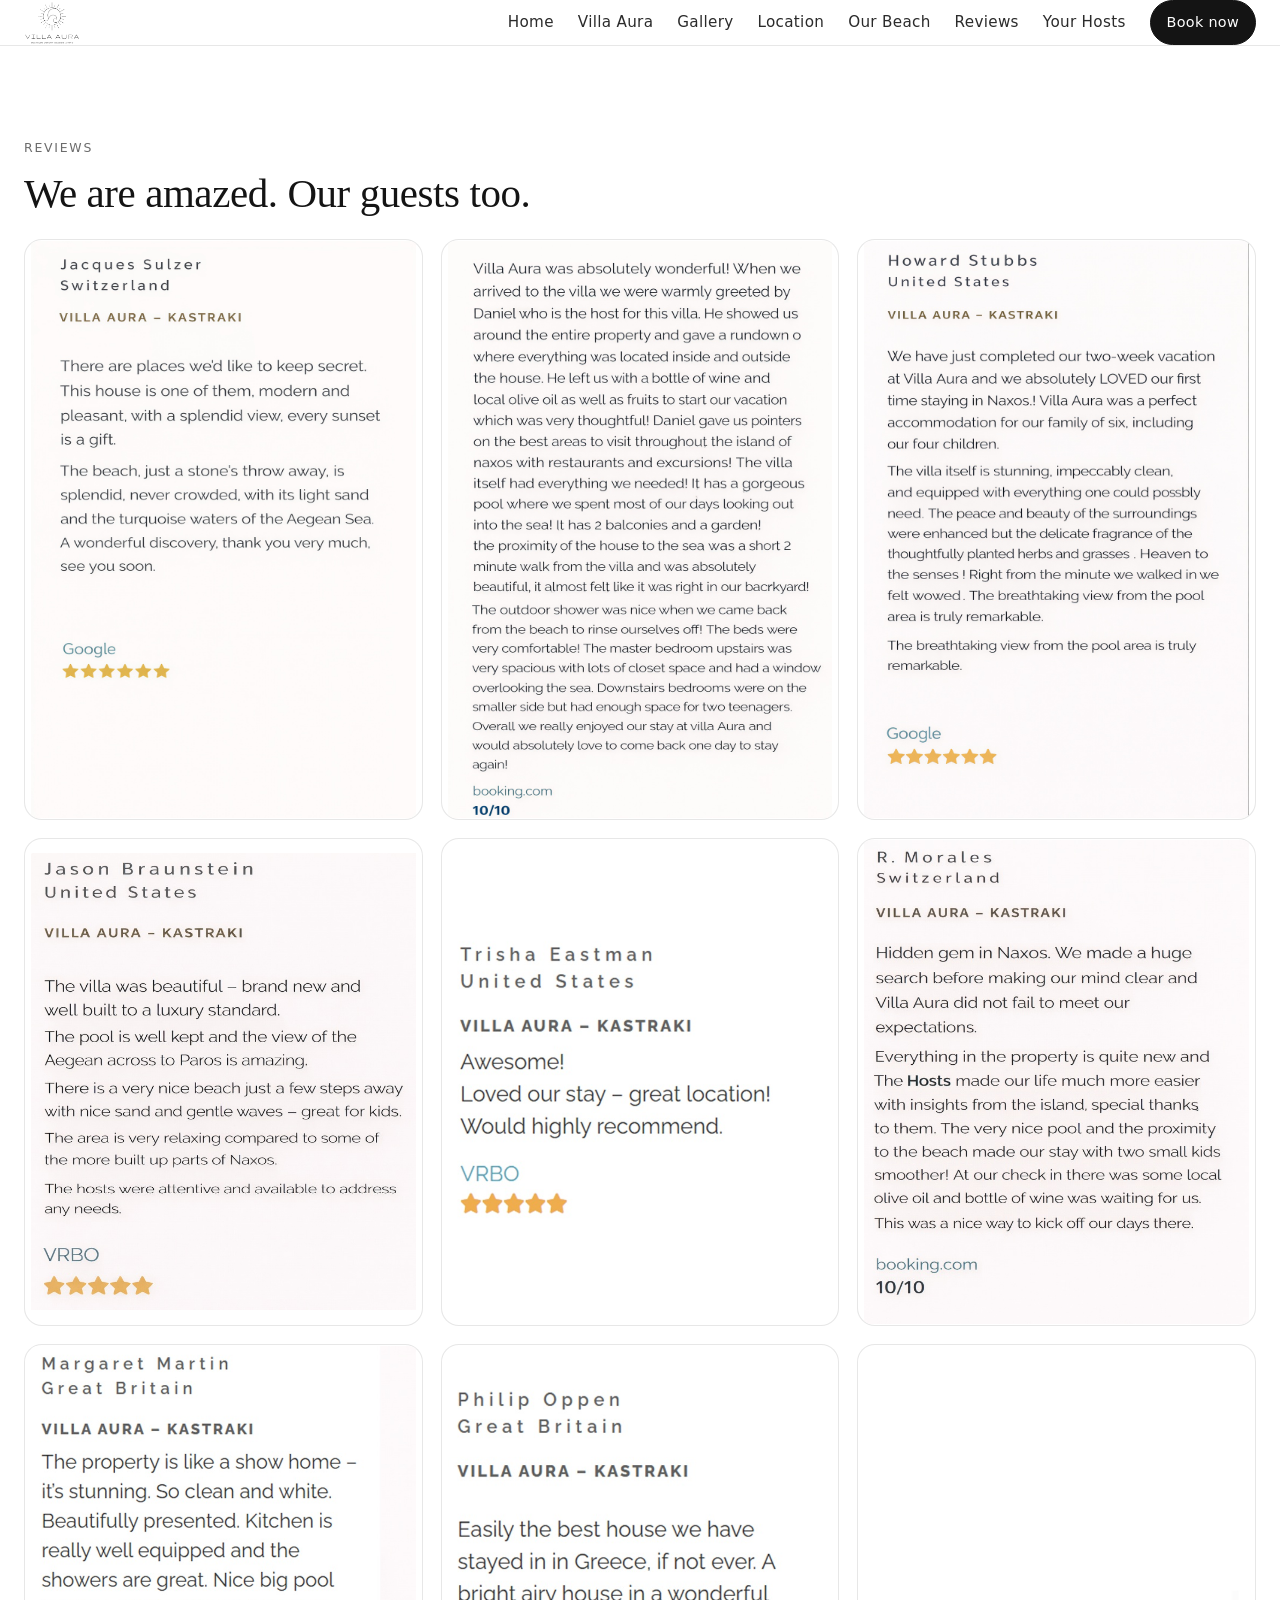
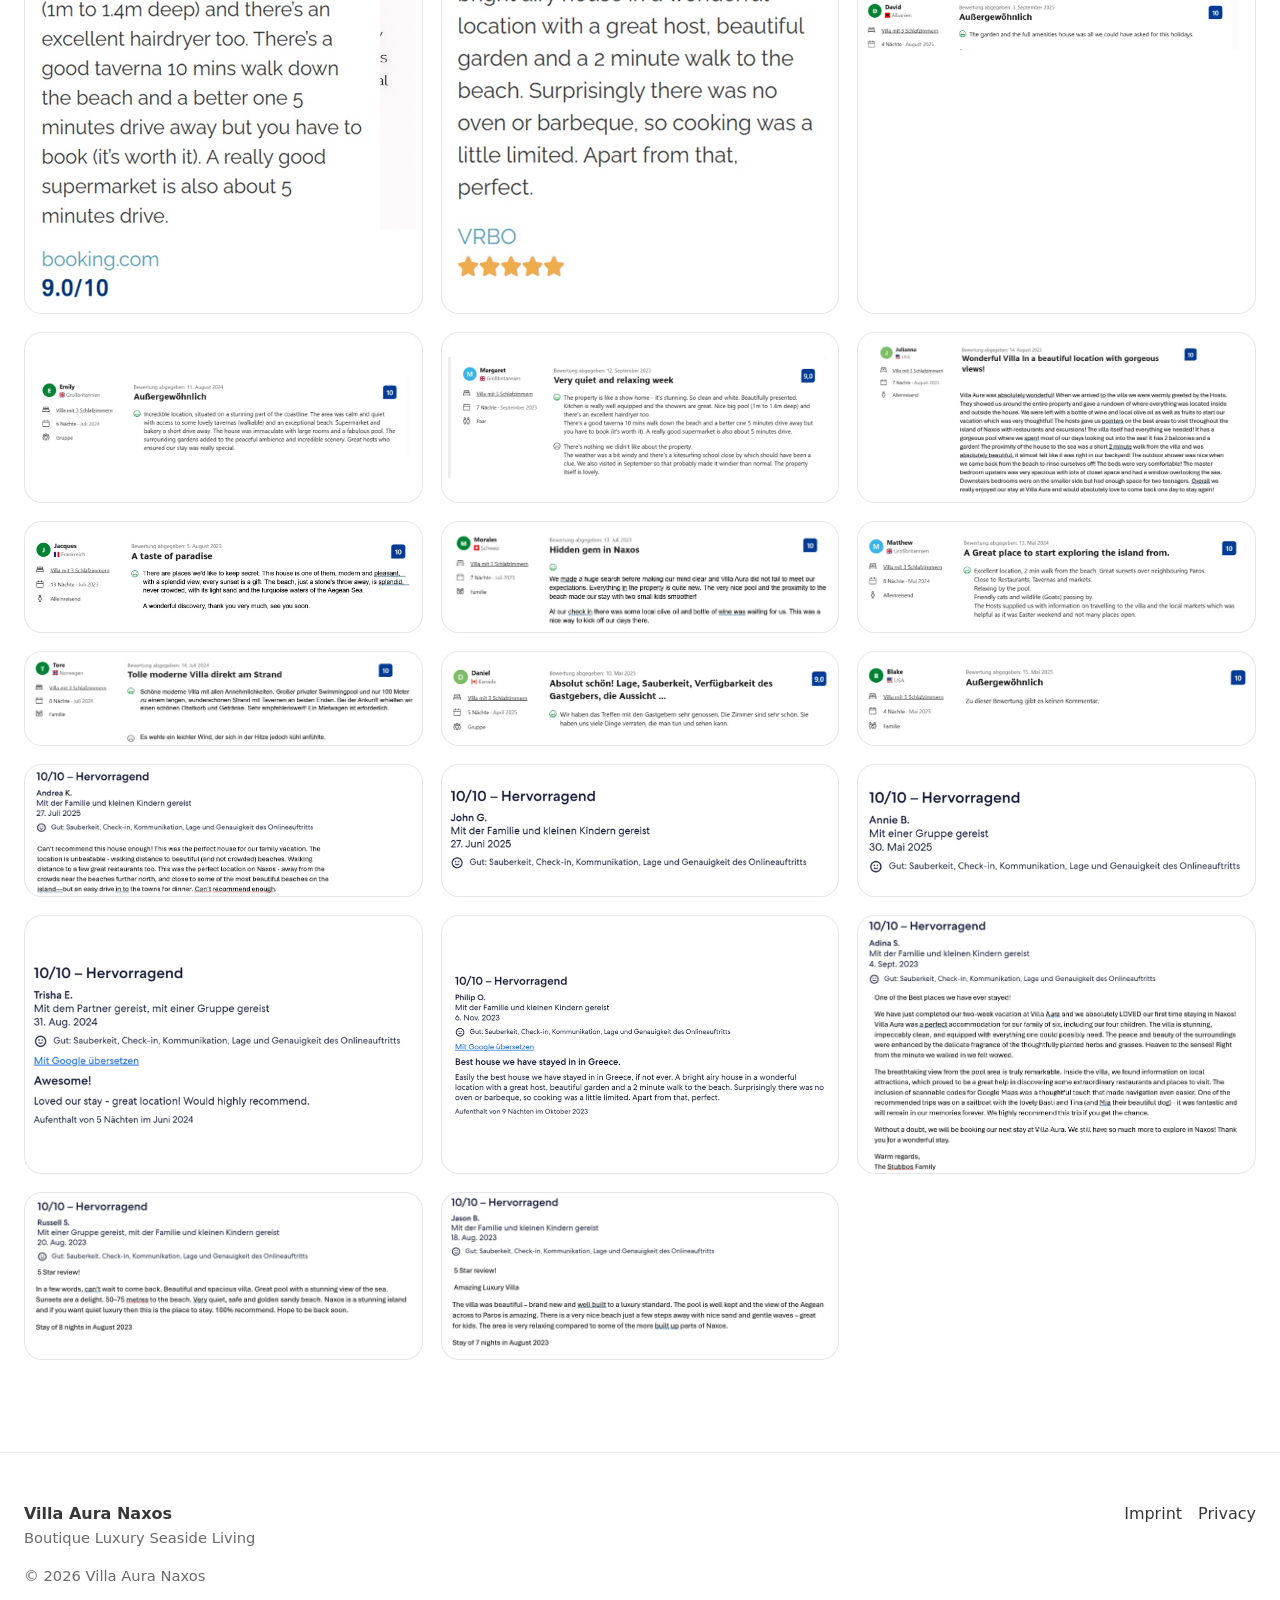
<file: reviews.html>
<!doctype html>
<html lang="en">
<head>
  <meta charset="UTF-8" />
  <title>Reviews – Villa Aura Naxos</title>
  <meta name="viewport" content="width=device-width, initial-scale=1" />

  <link rel="stylesheet" href="styles.css" />
</head>

<body>

<!-- TOPBAR -->
<header class="topbar">
  <div class="container topbar__inner">

    <a class="topbar__logo" href="index.html" aria-label="Villa Aura home">
      <img src="assets/img/logo-mark.png" alt="Villa Aura logo">
    </a>

    <nav class="nav" aria-label="Primary">
      <a href="index.html">Home</a>
      <a href="villa.html">Villa Aura</a>
      <a href="gallery.html">Gallery</a>
      <a href="location.html">Location</a>
      <a href="beach.html">Our Beach</a>
      <a href="reviews.html" class="is-active">Reviews</a>
      <a href="hosts.html">Your Hosts</a>

      <a class="btn btn--small"
         href="https://www.blendinblue.com/villa-aura"
         target="_blank"
         rel="noopener">
        Book now
      </a>
    </nav>

    <button class="burger" aria-label="Open menu" aria-expanded="false" aria-controls="mobileMenu">
      <span></span><span></span><span></span>
    </button>
  </div>

  <!-- Mobile Menu -->
  <div class="mobile" id="mobileMenu" hidden>
    <div class="container mobile__inner">
      <a href="index.html">Home</a>
      <a href="villa.html">Villa Aura</a>
      <a href="gallery.html">Gallery</a>
      <a href="location.html">Location</a>
      <a href="beach.html">Our Beach</a>
      <a href="reviews.html">Reviews</a>
      <a href="hosts.html">Your Hosts</a>

      <a class="btn"
         href="https://www.blendinblue.com/villa-aura"
         target="_blank"
         rel="noopener">
        Book now
      </a>
    </div>
  </div>
</header>

<main>
  <section class="section" id="reviews">
    <div class="container">
      <p class="kicker">Reviews</p>
      <h2>We are amazed. Our guests too.</h2>

      <div class="reviews__grid" id="reviewsGrid"></div>
    </div>
  </section>
</main>

<!-- FOOTER -->
<footer class="footer">
  <div class="container footer__grid">
    <div>
      <strong>Villa Aura Naxos</strong>
      <p class="small">Boutique Luxury Seaside Living</p>
      <p class="small">© <span id="year"></span> Villa Aura Naxos</p>
    </div>

    <div class="footer__links">
      <a href="imprint.html">Imprint</a>
      <a href="privacy.html">Privacy</a>
    </div>
  </div>
</footer>

<script>
  document.getElementById('year').textContent = new Date().getFullYear();
</script>

<!-- Global JS (Burger etc.) -->
<script src="script.js"></script>

<!-- Reviews Loader + Lightbox (eingebaut, sauber, nicht abgeschnitten) -->
<script>
  (function () {
    const grid = document.getElementById('reviewsGrid');
    if (!grid) return;

    const TOTAL_REVIEWS = 26;

    for (let i = 1; i <= TOTAL_REVIEWS; i++) {
      const src = `assets/img/review${i}.jpg`;

      const card = document.createElement('button');
      card.type = 'button';
      card.className = 'reviewcard';
      card.setAttribute('aria-label', `Open review ${i}`);

      const img = document.createElement('img');
      img.src = src;
      img.alt = `Guest review ${i} – Villa Aura`;
      img.loading = 'lazy';

      card.appendChild(img);
      grid.appendChild(card);
    }

    // Overlay
    const overlay = document.createElement('div');
    overlay.className = 'rlx';
    overlay.innerHTML = `
      <button class="rlx__close" type="button" aria-label="Close">×</button>
      <div class="rlx__inner" role="dialog" aria-modal="true">
        <img class="rlx__img" alt="">
      </div>
    `;
    document.body.appendChild(overlay);

    const bigImg = overlay.querySelector('.rlx__img');
    const closeBtn = overlay.querySelector('.rlx__close');

    function openLightbox(src, alt) {
      bigImg.src = src;
      bigImg.alt = alt || '';
      overlay.classList.add('is-open');
      document.documentElement.style.overflow = 'hidden';
    }

    function closeLightbox() {
      overlay.classList.remove('is-open');
      document.documentElement.style.overflow = '';
      setTimeout(() => { bigImg.src = ''; }, 200);
    }

    // Click on card -> open
    grid.addEventListener('click', (e) => {
      const card = e.target.closest('.reviewcard');
      if (!card) return;
      const img = card.querySelector('img');
      if (!img) return;
      openLightbox(img.src, img.alt);
    });

    // Click outside / X closes
    overlay.addEventListener('click', (e) => {
      const inner = e.target.closest('.rlx__inner');
      if (!inner) closeLightbox();
    });
    closeBtn.addEventListener('click', closeLightbox);

    // ESC closes
    document.addEventListener('keydown', (e) => {
      if (e.key === 'Escape' && overlay.classList.contains('is-open')) closeLightbox();
    });
  })();
</script>

</body>
</html>
</file>
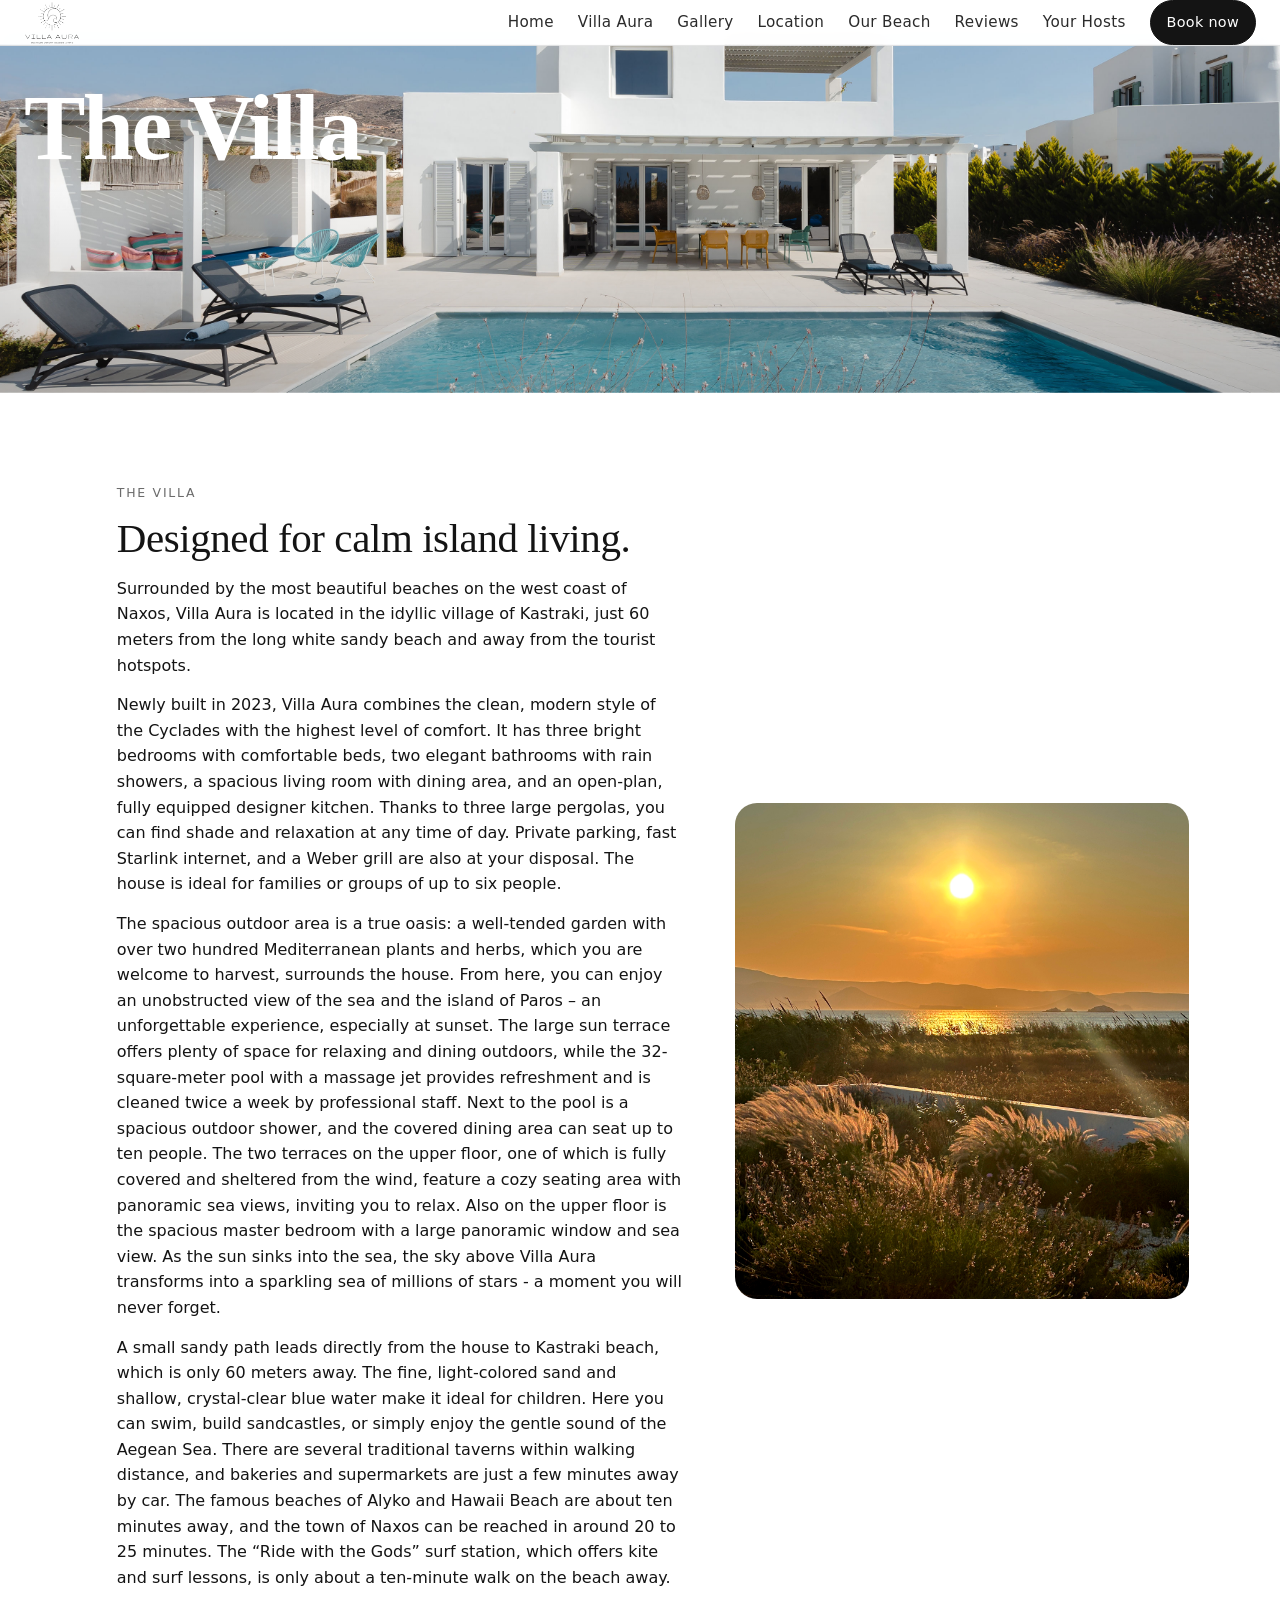
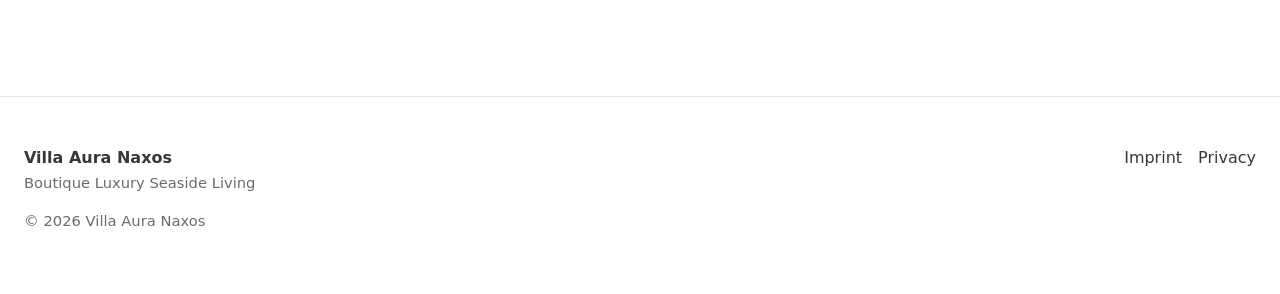
<file: villa.html>
<!doctype html>
<html lang="en">
<head>
  <meta charset="utf-8" />
  <meta name="viewport" content="width=device-width, initial-scale=1" />
  <title>Villa Aura – The Villa</title>

  <link rel="stylesheet" href="styles.css" />
</head>

<body>

<!-- TOPBAR -->
<header class="topbar">
  <div class="container topbar__inner">

    <!-- Logo / Home -->
    <a class="topbar__logo" href="index.html" aria-label="Villa Aura home">
      <img src="assets/img/logo-mark.png" alt="Villa Aura logo">
    </a>

    <!-- Navigation -->
    <nav class="nav" aria-label="Primary">
      <a href="index.html">Home</a>
      <a href="villa.html" class="is-active">Villa Aura</a>
      <a href="gallery.html">Gallery</a>
      <a href="location.html">Location</a>
      <a href="beach.html">Our Beach</a>
      <a href="reviews.html">Reviews</a>
      <a href="hosts.html">Your Hosts</a>

      <a class="btn btn--small"
         href="https://www.blendinblue.com/villa-aura"
         target="_blank"
         rel="noopener">
        Book now
      </a>
    </nav>

    <!-- Burger -->
    <button class="burger" aria-label="Open menu" aria-expanded="false" aria-controls="mobileMenu">
      <span></span><span></span><span></span>
    </button>
  </div>

  <!-- Mobile Menu -->
  <div class="mobile" id="mobileMenu" hidden>
    <div class="container mobile__inner">
      <a href="index.html">Home</a>
      <a href="villa.html">Villa Aura</a>
      <a href="gallery.html">Gallery</a>
      <a href="location.html">Location</a>
      <a href="beach.html">Our Beach</a>
      <a href="reviews.html">Reviews</a>
      <a href="hosts.html">Your Hosts</a>

      <a class="btn"
         href="https://www.blendinblue.com/villa-aura"
         target="_blank"
         rel="noopener">
        Book now
      </a>
    </div>
  </div>
</header>

<!-- HERO -->
<section class="hero hero--compact">
  <div class="hero__bg hero__bg--villa" aria-label="Villa Aura hero image"></div>

  <div class="hero__overlay">
    <h1 class="hero__title">
  <span>The Villa</span>
    </h1>
  </div>
</section>

<!-- CONTENT -->
<section class="section" id="villa">
  <div class="container">

    <div class="villa__grid">

      <!-- Text -->
      <div class="villa__text">
        <p class="kicker">The Villa</p>
        <h2>Designed for calm island living.</h2>

        <p>
          Surrounded by the most beautiful beaches on the west coast of Naxos,
          Villa Aura is located in the idyllic village of Kastraki, just 60 meters
          from the long white sandy beach and away from the tourist hotspots.
        </p>

        <p>
          Newly built in 2023, Villa Aura combines the clean, modern style of the Cyclades
          with the highest level of comfort. It has three bright bedrooms with comfortable beds,
          two elegant bathrooms with rain showers, a spacious living room with dining area, and
          an open-plan, fully equipped designer kitchen. Thanks to three large pergolas, you can
          find shade and relaxation at any time of day. Private parking, fast Starlink internet,
          and a Weber grill are also at your disposal.
          The house is ideal for families or groups of up to six people.
        </p>

        <p>
          The spacious outdoor area is a true oasis: a well-tended garden with over two hundred
          Mediterranean plants and herbs, which you are welcome to harvest, surrounds the house.
          From here, you can enjoy an unobstructed view of the sea and the island of Paros – an
          unforgettable experience, especially at sunset. The large sun terrace offers plenty of
          space for relaxing and dining outdoors, while the 32-square-meter pool with a massage
          jet provides refreshment and is cleaned twice a week by professional staff. Next to the
          pool is a spacious outdoor shower, and the covered dining area can seat up to ten people.
          The two terraces on the upper floor, one of which is fully covered and sheltered from the
          wind, feature a cozy seating area with panoramic sea views, inviting you to relax.
          Also on the upper floor is the spacious master bedroom with a large panoramic window and
          sea view. As the sun sinks into the sea, the sky above Villa Aura transforms into a
          sparkling sea of millions of stars - a moment you will never forget.
        </p>

        <p>
          A small sandy path leads directly from the house to Kastraki beach, which is only 60 meters
          away. The fine, light-colored sand and shallow, crystal-clear blue water make it ideal for
          children. Here you can swim, build sandcastles, or simply enjoy the gentle sound of the Aegean
          Sea. There are several traditional taverns within walking distance, and bakeries and supermarkets
          are just a few minutes away by car. The famous beaches of Alyko and Hawaii Beach are
          about ten minutes away, and the town of Naxos can be reached in around 20 to 25 minutes.
          The “Ride with the Gods” surf station, which offers kite and surf lessons, is only about a
          ten-minute walk on the beach away.
        </p>
      </div>

      <!-- Image -->
      <div class="villa__image">
        <img src="assets/img/view.jpg" alt="Villa Aura Naxos exterior view">
      </div>

    </div>

  </div>
</section>

<!-- FOOTER -->
<footer class="footer">
  <div class="container footer__grid">
    <div>
      <strong>Villa Aura Naxos</strong>
      <p class="small">Boutique Luxury Seaside Living</p>
      <p class="small">© <span id="year"></span> Villa Aura Naxos</p>
    </div>

    <div class="footer__links">
      <a href="imprint.html">Imprint</a>
      <a href="privacy.html">Privacy</a>
    </div>
  </div>
</footer>

<script>
  document.getElementById('year').textContent = new Date().getFullYear();
</script>
<script src="script.js"></script>

</body>
</html>
</file>
<file: styles.css>
/* =========================
   Villa Aura – Minimal Luxury
   ========================= */

/* ---------- Base ---------- */
:root{
  --bg: #ffffff;
  --ink: #141414;
  --muted: #6b6b6b;
  --line: rgba(20,20,20,0.10);
  --panel: #f6f6f6;
  --shadow: 0 18px 50px rgba(0,0,0,0.10);
  --radius: 18px;
  --radius-lg: 26px;
}

*{ box-sizing:border-box; }
html{ scroll-behavior:smooth; }
body{
  margin:0;
  font-family:'DM Sans', system-ui, -apple-system, BlinkMacSystemFont, sans-serif;
  color:var(--ink);
  background:var(--bg);
  line-height:1.6;
}
img{ max-width:100%; display:block; }
a{ color:inherit; text-decoration:none; }
p{ margin:0 0 14px; }
h1,h2,h3{
  font-family:'Fraunces', serif;
  font-weight:500;
  line-height:1.15;
  margin:0 0 14px;
}
h1{ font-size:clamp(2.3rem, 4.8vw, 4.0rem); letter-spacing:-0.02em; }
h2{ font-size:clamp(1.8rem, 3.2vw, 2.6rem); letter-spacing:-0.01em; }
h3{ font-size:1.25rem; }

.container{
  max-width:none;
  margin:0 auto;
  padding:0 24px;
}

.section{ padding: 92px 0; }
.section--tight{ padding: 64px 0; }
.muted{ color:var(--muted); }
.kicker{
  text-transform:uppercase;
  letter-spacing:0.14em;
  font-size:0.78rem;
  color:var(--muted);
  margin-bottom:12px;
}

/* ---------- Buttons ---------- */
.btn{
  display:inline-flex;
  align-items:center;
  justify-content:center;
  gap:10px;
  padding:14px 26px;
  border-radius:999px;
  background:var(--ink);
  color:#fff;
  font-weight:500;
  border:1px solid var(--ink);
  transition:transform .15s ease, background .15s ease, border-color .15s ease;
  white-space:nowrap;
}
.btn:hover{ transform:translateY(-1px); background:#000; border-color:#000; }
.btn--ghost{
  background:transparent;
  color:var(--ink);
  border:1px solid var(--line);
}
.btn--ghost:hover{ background:rgba(0,0,0,0.04); border-color:rgba(0,0,0,0.2); }
.btn--small{ padding:10px 16px; font-size:0.95rem; }

/* ---------- Topbar ---------- */
.topbar{
  position:sticky;
  top:0;
  z-index:50;
  backdrop-filter:saturate(180%) blur(12px);
  background:rgba(255,255,255,0.82);
  border-bottom:1px solid var(--line);
}
.topbar__inner{
  display: flex;
  align-items: center;
  justify-content: flex-end; /* Navigation + Book now rechts */
  gap: 24px;
}

.brand{
  display:flex;
  align-items:center;
  gap:12px;
}
.brand__mark{
  width:42px;
  height:42px;
  border-radius:12px;
  display:grid;
  place-items:center;
  border:1px solid var(--line);
  font-family:'Fraunces', serif;
}
.brand__name{ font-weight:600; display:block; }
.brand__tag{ display:block; font-size:0.88rem; color:var(--muted); margin-top:2px; }
.nav{
  display:flex;
  align-items:center;
  gap:18px;
}
.nav a{
  font-size:0.98rem;
  color:rgba(20,20,20,0.85);
}
.nav a:hover{ color:#000; }

.burger{
  display:none;
  background:transparent;
  border:0;
  width:44px; height:44px;
  border-radius:12px;
  border:1px solid var(--line);
}
.burger span{
  display:block;
  width:18px;
  height:2px;
  background:var(--ink);
  margin:4px auto;
  border-radius:999px;
}
.mobile{
  border-top:1px solid var(--line);
}
.mobile__inner{
  display:grid;
  gap:12px;
  padding:18px 24px 22px;
}
.mobile__inner a{ padding:10px 0; }

/* ---------- Hero ---------- */
/* ---------- Hero (full-bleed) ---------- */
.hero--full{
  position: relative;
  min-height: 100vh;
  padding: 0;
  display: grid;
  align-items: end;
}

.hero__bg{
  position: absolute;
  inset: 0;
  background:
    linear-gradient(180deg, rgba(0,0,0,0.00) 40%, rgba(0,0,0,0.22) 100%),
    url("assets/img/hero.jpg") center/cover no-repeat;
  transform: scale(1.01);
}

.hero__overlay{
  position: relative;
padding: 40px 24px 220px;
  max-width: 1200px;
  color: #fff;
}
 

.hero__sub{
  max-width: 52ch;
  color: rgba(10,10,10,0.78);
  font-size: 1.05rem;
}

.hero__cta{
  display:flex;
  gap:12px;
  flex-wrap:wrap;
  margin-top:18px;
}

.pill{
  background:rgba(255,255,255,0.88);
  border:1px solid rgba(255,255,255,0.55);
  padding:8px 12px;
  border-radius:999px;
  font-size:0.92rem;
  color:#000;
}

/* ---------- Cards / Grid ---------- */
.grid{
  display:grid;
  gap:20px;
}
.grid--2{ grid-template-columns: 1fr 1fr; }
.grid--3{ grid-template-columns: repeat(3, 1fr); }

.card{
  border:1px solid var(--line);
  border-radius: var(--radius);
  padding:22px;
  background:#fff;
}
.card--soft{
  background:var(--panel);
  border-color: transparent;
}
.hr{
  height:1px;
  background:var(--line);
  margin:24px 0;
}

/* ---------- Feature list ---------- */
.features{
  list-style:none;
  padding:0;
  margin:18px 0 0;
  display:grid;
  gap:10px;
}
.features li{
  display:flex;
  align-items:flex-start;
  gap:10px;
  color:rgba(20,20,20,0.88);
}
.dot{
  width:8px; height:8px;
  border-radius:50%;
  background:rgba(20,20,20,0.65);
  margin-top:9px;
  flex:0 0 8px;
}

/* ---------- Gallery ---------- */
.gallery{
  display:grid;
  grid-template-columns: repeat(3, 1fr);
  gap:16px;
  margin-top: 22px;
}

.gitem{
  border-radius: 18px;
  overflow:hidden;
  border:1px solid var(--line);
  background:#fff;
  cursor:pointer;
  position:relative;
  aspect-ratio: 4 / 3;      /* sorgt für gleichmäßige Kacheln */
}

.gitem img{
  width:100%;
  height:100%;
  object-fit:cover;
  transition: transform .25s ease;
}

.gitem:hover img{ transform:scale(1.03); }

.gitem::after{
  content:"";
  position:absolute; inset:0;
  background:linear-gradient(180deg, transparent, rgba(0,0,0,0.10));
  pointer-events:none;
}

/* Responsive */
@media (max-width: 980px){
  .gallery{ grid-template-columns: repeat(2, 1fr); gap:14px; }
}
@media (max-width: 640px){
  .gallery{ grid-template-columns: 1fr; }
}


/* ---------- Lightbox ---------- */
.lightbox{
  position:fixed;
  inset:0;
  background: rgba(0,0,0,0.82);
  display:grid;
  place-items:center;
  padding:24px;
  z-index:100;
}
.lightbox[hidden]{ display:none; }
.lightbox__img{
  max-width:min(1100px, 94vw);
  max-height: 86vh;
  border-radius: 16px;
  box-shadow: 0 30px 90px rgba(0,0,0,0.55);
}
.lightbox__close{
  position:fixed;
  top:18px; right:18px;
  width:44px; height:44px;
  border-radius:999px;
  border:1px solid rgba(255,255,255,0.25);
  background: rgba(255,255,255,0.10);
  color:#fff;
  font-size:22px;
  cursor:pointer;
}
.lightbox__close:hover{ background: rgba(255,255,255,0.16); }

/* ---------- Map ---------- */
.map{
  border-radius: var(--radius-lg);
  overflow:hidden;
  border:1px solid var(--line);
  box-shadow: 0 14px 46px rgba(0,0,0,0.08);
}
.map iframe{
  width:100%;
  height:420px;
  border:0;
}

/* ---------- Footer ---------- */
.footer{
  padding: 48px 0;
  border-top: 1px solid var(--line);
  color:rgba(20,20,20,0.85);
}
.footer__grid{
  display:grid;
  grid-template-columns: 1.2fr 0.8fr;
  gap:20px;
  align-items:start;
}
.footer a{ color:rgba(20,20,20,0.85); }
.footer a:hover{ color:#000; text-decoration:underline; }
.small{ font-size:0.92rem; color:var(--muted); }

/* ---------- Responsive ---------- */
@media (max-width: 980px){
  .nav{ display:none; }
  .burger{ display:block; }
  .hero__grid{ grid-template-columns: 1fr; }
  .hero__media{ min-height: 440px; }
  .grid--3{ grid-template-columns: 1fr; }
  .grid--2{ grid-template-columns: 1fr; }
  .g1{ grid-column: span 12; min-height: 320px; }
  .g2,.g3,.g4,.g5,.g6{ grid-column: span 6; }
}
@media (max-width: 640px){
  .section{ padding: 72px 0; }
  .g2,.g3,.g4,.g5,.g6{ grid-column: span 12; min-height: 220px; }
  .map iframe{ height: 360px; }
}
/* Make first 2 images larger for a curated feel */
.gallery .gitem:nth-child(1){
  grid-column: span 2;
  aspect-ratio: 16 / 9;
}
.gallery .gitem:nth-child(2){
  aspect-ratio: 16 / 9;
}

@media (max-width: 980px){
  .gallery .gitem:nth-child(1){
    grid-column: span 2;
  }
}
@media (max-width: 640px){
  .gallery .gitem:nth-child(1){
    grid-column: span 1;
  }
}
/* Fix: Booking button text sichtbar machen */
.topbar .btn{
  font-size: 0.9rem;
  color: #fff;
  text-indent: 0;
}
/* === HERO HEADLINE: stacked, left, Agapui-style === */
.hero__overlay{
  align-items: flex-start !important;
  text-align: left !important;
}

.footer__links{
  display: flex;
  gap: 16px;
  justify-content: flex-end;
  flex-wrap: wrap;
}
/* HERO TITLE – sicher groß auf großen Screens */
.hero__title{
  margin: 0;
  display: block;
  text-align: left;

  line-height: 0.92;
  font-weight: 800;
  letter-spacing: -0.03em;

  /* Standard: gut auf Laptop */
  font-size: clamp(3.6rem, 6.2vw, 7.4rem);

  color: #fff;
  text-shadow: 0 10px 30px rgba(0,0,0,0.12);
}

.hero__title span{
  display: block;
}

/* Desktop: garantiert größer als Laptop */
@media (min-width: 1200px){
  .hero__title{
    font-size: clamp(5.2rem, 7.2vw, 10.5rem);
  }
}

/* Wide Screens: noch mal größer */
@media (min-width: 1600px){
  .hero__title{
    font-size: clamp(6.2rem, 8.0vw, 12.5rem);
  }
}

.villa__copy p {
  max-width: 62ch;        /* schmaler, hochwertiger */
  color: #5f6f7a;         /* ruhiges Blau-Grau */
  font-size: 1.05rem;
  line-height: 1.7;
}
.villa__copy {
  max-width: 60ch;
  color: #5f6b73;
  font-size: 1rem;
  line-height: 1.75;

  text-align: justify;
  text-justify: inter-word;
  hyphens: auto;
}
.villa__copy p {
  margin-bottom: 1.2em;
}
.villa__copy {
  font-size: 1.05rem;
}
/* ===== FINAL OVERRIDES (ganz ans Ende der CSS-Datei) ===== */

/* Overlay ist der Anker */
.hero__overlay--full{
  position: relative;
}

.hero,
.hero--full{
  position: relative;
}

.hero__logo{
  position: absolute;
  top: 0px;
  left: 24px;
  width: min(140px, 18vw);
  opacity: 0.35;
  pointer-events: none;
  z-index: 999;
  background: none;
  outline: none;
}

.topbar__logo{
  margin-right: auto;   /* schiebt alles andere nach rechts */
  display: inline-flex;
  align-items: center;
}

.topbar__logo img{
  height: 44px;         /* Höhe wie Book-now-Zone */
  width: auto;
  display: block;
  opacity: 0.9;
}
.topbar a{
  font-family: 'DM Sans', system-ui, sans-serif;
  font-weight: 500;
  font-size: 0.95rem;
  letter-spacing: 0.02em;
  color: #2b2b2b;
}

.topbar button{
  font-family: 'DM Sans', system-ui, sans-serif;
  font-weight: 600;
  font-size: 0.92rem;
  letter-spacing: 0.04em;

  padding: 12px 22px;
  border-radius: 999px;

  background: #111;
  color: #fff;
  border: none;

  transition:
    background-color 0.25s ease,
    box-shadow 0.25s ease,
    transform 0.25s ease;
}

.topbar button:hover{
  background: #000;
  box-shadow: 0 8px 26px rgba(0,0,0,0.18);
  transform: translateY(-1px);
}
/* =========================
   VILLA LAYOUT (isoliert & responsiv)
   ========================= */

/* Bühne begrenzen: verhindert Ultra-Wide "Auseinanderziehen" */
#villa .container{
  max-width: 1200px;
  margin: 0 auto;
  padding-left: clamp(24px, 6vw, 120px);
  padding-right: clamp(24px, 4vw, 80px);
}

#villa .villa__grid{
  display: grid;
  grid-template-columns: minmax(520px, 1fr) minmax(320px, 0.8fr);
  gap: clamp(28px, 4vw, 56px);
  align-items: start;
}

/* Text bleibt angenehm lesbar */
#villa .villa__text{
  max-width: 760px;
}

/* Bild: mittiger + tiefer, aber ohne "harte" 300px */
#villa .villa__image{
  justify-self: center;                  /* nicht am rechten Rand kleben */
  margin-top: 320px;   /* ← DAS ist der Abstand nach unten */
}

#villa .villa__image img{
  width: 100%;
  max-width: clamp(520px, 32vw, 720px);  /* wächst auf großen Screens */
  height: auto;
  border-radius: 22px;
  display: block;
}

/* Mobile: untereinander */
@media (max-width: 980px){
  #villa .container{
    padding-left: 24px;
    padding-right: 24px;
  }

  #villa .villa__grid{
    grid-template-columns: 1fr;
  }

  #villa .villa__image{
    justify-self: start;
    padding-top: 24px;
  }

  #villa .villa__image img{
    max-width: 520px;
  }
}

/* =========================
   HOSTS PAGE
   ========================= */

#hosts .hosts__grid{
  display: grid;
  grid-template-columns: 0.9fr 1.1fr;
  gap: 48px;
  align-items: start;
  margin-top: 26px;
}

#hosts .hosts__photos{
  display: grid;
  gap: 16px;
}

#hosts .hosts__photo{
  margin: 0;
  border-radius: 18px;
  overflow: hidden;
  border: 1px solid var(--line);
  background: #fff;
}

#hosts .hosts__photo img{
  width: 100%;
  height: auto;
  display: block;
}

#hosts .hosts__copy{
  max-width: 66ch;
}

#hosts .hosts__list{
  margin: 18px 0 22px;
  padding-left: 18px;
  color: var(--muted);
}

@media (max-width: 980px){
  #hosts .hosts__grid{
    grid-template-columns: 1fr;
  }
}

/* =========================
   HOSTS PAGE (isoliert)
   ========================= */

/* =========================
   HOSTS – Layout stabil (auch große Screens)
   ========================= */

/* 1) Container: verhindert "auseinanderlaufen" auf großen Monitoren */
#hosts .container{
  max-width: 1200px;     /* <- WICHTIG */
  margin: 0 auto;
  padding: 0 28px;
}

/* 2) Grid: Text + Bilder sauber balancieren */
#hosts .hosts__grid{
  display: grid;
  grid-template-columns: minmax(520px, 1fr) minmax(340px, 520px);
  gap: 64px;
  align-items: start;
}

/* 3) Text: Lesebreite fixen (sonst wird’s auf großen Screens komisch) */
#hosts .hosts__text{
  max-width: 70ch;
}

/* Optional: Fließtext etwas “stabiler” skalieren */
#hosts .hosts__text p{
  font-size: clamp(1.02rem, 0.25vw + 0.95rem, 1.12rem);
  line-height: 1.7;
}

/* 4) Bilder-Spalte: nicht am Rand kleben, sauber untereinander */
#hosts .hosts__images{
  justify-self: end;     /* rechts innerhalb der Containerbreite */
  display: grid;
  gap: 18px;
}

/* Bilder: identisch “Gallery-Look” */
#hosts .hosts__images .gitem{
  border-radius: 18px;
  overflow: hidden;
  border: 1px solid var(--line);
  background: #fff;
  aspect-ratio: 4 / 3;
}

#hosts .hosts__images .gitem img{
  width: 100%;
  height: 100%;
  object-fit: cover;
  display: block;
}

/* 5) XXL Screens: Container etwas größer, aber trotzdem begrenzt */
@media (min-width: 1400px){
  #hosts .container{ max-width: 1320px; }
  #hosts .hosts__grid{ gap: 80px; }
}

/* 6) Mobile: untereinander */
@media (max-width: 980px){
  #hosts .hosts__grid{
    grid-template-columns: 1fr;
    gap: 28px;
  }
  #hosts .hosts__images{
    justify-self: start;
    max-width: 520px;
  }
}
#hosts .hosts__images{
  margin-top: 80px;   /* ← Wert nach Gefühl anpassen */
}

/* Hosts – Abschlusszitat */
#hosts .hosts__quote{
  margin-top: 48px;
  margin-left: 64px;          /* Einrückung */
  max-width: 640px;

  font-size: 1.35rem;         /* deutlich größer */
  line-height: 1.4;
  font-style: italic;
  color: #444;
}


.topbar__inner{
  display: flex;
  align-items: center;
  gap: 32px;
}

/* Brand bleibt ganz links */
.topbar__brand{
  margin-right: auto;
  font-weight: 500;
  text-decoration: none;
  color: inherit;
}

/* Nav bleibt rechts, Home ist dort erster Punkt */
.nav{
  display: flex;
  align-items: center;
  gap: 24px;
}
/* ===== HOSTS: Bilder NICHT beschneiden ===== */
#hosts .hosts__images .gitem{
  aspect-ratio: auto !important;
  overflow: visible !important;
}

#hosts .hosts__images .gitem img{
  width: 100% !important;
  height: auto !important;
  object-fit: contain !important;
  object-position: center top !important;
  display: block !important;
}
/* =========================
   LOCATION (isoliert)
   ========================= */

#location .location__grid{
  display: grid;
  grid-template-columns: minmax(520px, 760px) minmax(520px, 1fr);
  gap: 18px;                 /* Text & Karte näher zusammen */
  align-items: start;
  margin-top: 24px;
}

/* TEXT */
#location .location__text{
  max-width: 760px;
}

/* FACTS */
#location .location__facts{
  margin-top: 26px;
  display: grid;
  grid-template-columns: repeat(2, minmax(0, 1fr));
  gap: 14px 18px;
}

#location .fact{
  padding: 14px 16px;
  border: 1px solid var(--line);
  border-radius: 16px;
  background: #fff;
}

#location .fact__label{
  font-size: 0.82rem;
  letter-spacing: 0.06em;
  text-transform: uppercase;
  color: var(--muted);
  margin-bottom: 6px;
}

#location .fact__value{
  font-weight: 650;
  color: var(--ink);
}

/* RIGHT COLUMN (Map + Photo) */
#location .location__media{
  width: 100%;
  max-width: 760px;
  justify-self: start;       /* NICHT ganz rechts kleben */
}

/* MAP */
#location .location__map{
  border-radius: 22px;
  overflow: hidden;
  border: 1px solid var(--line);
  background: #fff;
  box-shadow: var(--shadow);
}

#location .location__map iframe{
  width: 100%;
  height: 420px;
  border: 0;
  display: block;
}

/* PHOTO under map */
#location .location__photo{
  margin-top: 14px;          /* Abstand zwischen Karte & Foto */
}

#location .location__photo img{
  width: 100%;
  height: auto;
  border-radius: 22px;
  display: block;
}

/* Responsive */
@media (max-width: 980px){
  #location .location__grid{
    grid-template-columns: 1fr;
    gap: 28px;
  }

  #location .location__media{
    max-width: 100%;
  }

  #location .location__map iframe{
    height: 340px;
  }

  #location .location__facts{
    grid-template-columns: 1fr;
  }
}
/* LOCATION – Map + Routes Layout */
/* LOCATION – media block (map + routes) */
.location__media{
  margin-top: 28px;
  max-width: 520px;          /* verhindert diese “endlos breite” Optik */
  margin-left: auto;         /* rechts “sauber” */
}

/* Map oben, schön breit, nicht schmal-hoch */
.location__map iframe{
  width: 100%;
  height: 340px;             /* wichtiger Fix gegen “Handy-Map” */
  border: 0;
  border-radius: 22px;
  display: block;
}

/* Zwei Skizzen nebeneinander */
.location__routes{
  margin-top: 18px;
  display: grid;
  grid-template-columns: 1fr 1fr;
  gap: 18px;
}

.location__route{
  margin: 0;
}

.location__route img{
  width: 100%;
  height: 160px;             /* gleiche Kartenhöhe */
  object-fit: contain;       /* KEIN Abschneiden */
  background: #f6f6f6;
  border-radius: 18px;
  display: block;
  padding: 10px;
}

.location__route figcaption{
  margin-top: 8px;
  font-size: 0.9rem;
  color: #666;
}

/* Mobile: alles untereinander + Map höher */
@media (max-width: 980px){
  .location__media{
    max-width: 100%;
    margin-left: 0;
  }

  .location__map iframe{
    height: 420px;
  }

  .location__routes{
    grid-template-columns: 1fr;
  }

  .location__route img{
    height: auto;
  }
}
/* =========================
   REVIEWS (Screenshots, komplett sichtbar)
   ========================= */

#reviews .reviews__grid{
  display: grid;
  grid-template-columns: repeat(3, 1fr);
  gap: 18px;
  margin-top: 22px;
}

#reviews .reviewcard{
  border-radius: 18px;
  overflow: hidden;
  border: 1px solid var(--line);
  background: #fff;
}

/* WICHTIG: kein crop -> kompletter Screenshot sichtbar */
#reviews .reviewcard img{
  width: 100%;
  height: auto;
  display: block;
  object-fit: contain;
}

/* Responsive */
@media (max-width: 980px){
  #reviews .reviews__grid{ grid-template-columns: repeat(2, 1fr); }
}
@media (max-width: 640px){
  #reviews .reviews__grid{ grid-template-columns: 1fr; }
}
/* =========================
   REVIEWS LIGHTBOX (Zoom in die Mitte)
   ========================= */

.reviewcard{
  cursor: zoom-in;
}

/* Overlay */
.rlx{
  position: fixed;
  inset: 0;
  background: rgba(10,10,10,0.72);
  display: grid;
  place-items: center;
  padding: 28px;
  z-index: 9999;

  opacity: 0;
  pointer-events: none;
  transition: opacity .22s ease;
}

.rlx.is-open{
  opacity: 1;
  pointer-events: auto;
}

/* Inhalt */
.rlx__inner{
  width: min(980px, 96vw);
  max-height: 92vh;
  border-radius: 18px;
  overflow: auto;                 /* <-- scroll statt abschneiden */
  background: #fff;
  box-shadow: 0 30px 90px rgba(0,0,0,0.35);
  transform: translateY(10px) scale(.96);
  transition: transform .24s ease;
  -webkit-overflow-scrolling: touch;
}

/* Bild wird nicht abgeschnitten, bleibt vollständig sichtbar */
.rlx__img{
  width: 100%;
  height: auto;
  display: block;
}


/* Close Button */
.rlx__close{
  position: fixed;
  top: 18px;
  right: 18px;
  width: 44px;
  height: 44px;
  border-radius: 999px;
  border: 1px solid rgba(255,255,255,0.25);
  background: rgba(0,0,0,0.45);
  color: #fff;
  font-size: 22px;
  line-height: 44px;
  cursor: pointer;
}
.rlx__close:hover{
  background: rgba(0,0,0,0.62);
}
/* =========================
   MOBILE NAV – CLEAN VERSION
   ========================= */

@media (max-width: 980px){

  /* Navigation komplett ausblenden */
  .nav{
    display: none !important;
  }

  /* Topbar neu ausrichten */
  .topbar__inner{
    justify-content: space-between;
  }

  /* Burger sichtbar */
  .burger{
    display: block;
  }

  /* "Menü" Text statt Icon (optional clean look) */
  .burger{
    width: auto;
    height: auto;
    border: none;
    background: transparent;
    font-size: 0.95rem;
    font-weight: 500;
    letter-spacing: 0.05em;
  }

  .burger span{
    display: none; /* Linien aus */
  }

  .burger::after{
    content: "Menü";
  }

  /* Logo kleiner */
  .topbar__logo img{
    height: 32px;
  }
}@media (max-width: 768px){

  .topbar{
    padding: 0;
  }

  .topbar__inner{
    min-height: 66px;
    padding: 8px 18px;
  }

  .topbar__logo img{
    height: 42px;
  }

  .burger{
    width: 104px;
    height: 50px;
    border-radius: 999px;
    background: #111;
    color: #fff;
    border: 1px solid #111;
  }

  .burger::after{
    content: "Menü";
    color: #fff;
    font-size: 0.95rem;
    font-weight: 600;
  }

  .burger span{
    display: none;
  }

  .hero--full{
    min-height: calc(100svh - 66px);
  }

  .hero__bg{
    background-position: center center;
  }

  .hero__overlay{
    padding: 0 24px 115px;
  }

  .hero__title{
    font-size: clamp(4rem, 15vw, 5.8rem);
    line-height: 0.88;
  }
}/* =========================
   MOBILE MENU – FLOATING PANEL
   ========================= */

@media (max-width: 768px){

  /* Topbar */
  .topbar{
    position: sticky;
    top: 0;
    z-index: 9999;
    background: rgba(255,255,255,0.88);
    backdrop-filter: blur(12px);
  }

  .topbar__inner{
    padding: 14px 18px;
  }

  /* Menübutton */
  ..burger{
  width: 124px;
  height: 72px;

  border-radius: 999px;

  background: rgba(255,255,255,0.22);
  backdrop-filter: blur(14px);
  -webkit-backdrop-filter: blur(14px);

  color: #111;

  border: 1px solid rgba(255,255,255,0.45);

  font-size: 1rem;
  font-weight: 600;
  letter-spacing: 0.02em;

  display: flex;
  align-items: center;
  justify-content: center;

  box-shadow:
    0 8px 24px rgba(0,0,0,0.08);
  }

  /* Floating Menu */
  .mobile{
    position: fixed;

    top: 96px;
    right: 18px;

    width: 280px;

    z-index: 9998;

    background: rgba(255,255,255,0.58);

    backdrop-filter: blur(18px);
    -webkit-backdrop-filter: blur(18px);

    border: 1px solid rgba(255,255,255,0.28);

    border-radius: 30px;

    box-shadow:
      0 18px 50px rgba(0,0,0,0.16);

    overflow: hidden;
  }

  /* Inhalt */
  .mobile__inner{
    display: flex;
    flex-direction: column;

    padding: 22px 24px;
    gap: 4px;
  }

  /* Links */
  .mobile__inner a{
    font-size: 1.22rem;
    font-weight: 600;

    color: #111;

    padding: 14px 4px;

    border-bottom: 1px solid rgba(0,0,0,0.05);

    transition:
      transform .18s ease,
      opacity .18s ease;
  }

  .mobile__inner a:hover{
    transform: translateX(4px);
    opacity: 0.72;
  }

  .mobile__inner a:last-of-type{
    border-bottom: none;
  }

  /* Book now */
.mobile__inner .btn{
  margin-top: 16px;

  width: 100%;

  padding: 14px 20px;

  border-radius: 999px;

  font-size: 1rem;
  font-weight: 600;

  background: rgba(255,255,255,0.34);
  backdrop-filter: blur(12px);
  -webkit-backdrop-filter: blur(12px);

  color: #111;

  border: 1px solid rgba(255,255,255,0.55);

  box-shadow:
    0 8px 24px rgba(0,0,0,0.06);
}
}/* =========================
   FINAL OVERRIDE: mobile menu button glass
   ========================= */

@media (max-width: 768px){

  .topbar .burger{
    display: flex !important;
    align-items: center !important;
    justify-content: center !important;

    width: 132px !important;
    height: 64px !important;
    border-radius: 999px !important;

    background: rgba(255,255,255,0.34) !important;
    color: #111 !important;

    border: 1px solid rgba(255,255,255,0.55) !important;

    backdrop-filter: blur(18px) !important;
    -webkit-backdrop-filter: blur(18px) !important;

    box-shadow: 0 8px 24px rgba(0,0,0,0.06) !important;

    font-size: 1rem !important;
    font-weight: 600 !important;
    letter-spacing: 0.04em !important;
  }

  .topbar .burger::after{
    content: "Menü" !important;
    color: #111 !important;
  }

  .topbar .burger span{
    display: none !important;
  }
}/* =========================
   MOBILE HERO WIDTH FIX
   ========================= */

@media (max-width: 768px){
  .hero{
    width: 100% !important;
    max-width: 100% !important;
  }

  .hero__bg{
    width: 100% !important;
    max-width: 100% !important;
    left: 0 !important;
    right: 0 !important;
  }
}/* =========================
   FINAL MOBILE MENU OVERLAY FIX
   ========================= */

@media (max-width: 980px){

  .mobile{
    position: fixed !important;
    top: 76px !important;
    right: 18px !important;
    left: auto !important;

    width: min(300px, calc(100vw - 36px)) !important;
    z-index: 99999 !important;

    background: rgba(255,255,255,0.48) !important;
    backdrop-filter: blur(18px) !important;
    -webkit-backdrop-filter: blur(18px) !important;

    border: 1px solid rgba(255,255,255,0.55) !important;
    border-radius: 28px !important;
    box-shadow: 0 18px 50px rgba(0,0,0,0.12) !important;

    overflow: hidden !important;
  }

  .mobile[hidden]{
    display: none !important;
  }

  .mobile:not([hidden]){
    display: block !important;
  }

  .mobile__inner{
    display: flex !important;
    flex-direction: column !important;

    padding: 22px 24px 24px !important;
    gap: 6px !important;
  }

  .mobile__inner a{
    font-size: 1.18rem !important;
    font-weight: 600 !important;
    color: #111 !important;

    padding: 11px 4px !important;
    border-bottom: 1px solid rgba(0,0,0,0.06) !important;
  }

  .mobile__inner .btn{
    margin-top: 14px !important;

    background: rgba(255,255,255,0.34) !important;
    color: #111 !important;

    border: 1px solid rgba(255,255,255,0.55) !important;
    box-shadow: 0 8px 24px rgba(0,0,0,0.06) !important;

    backdrop-filter: blur(12px) !important;
    -webkit-backdrop-filter: blur(12px) !important;
  }
}
</file>
